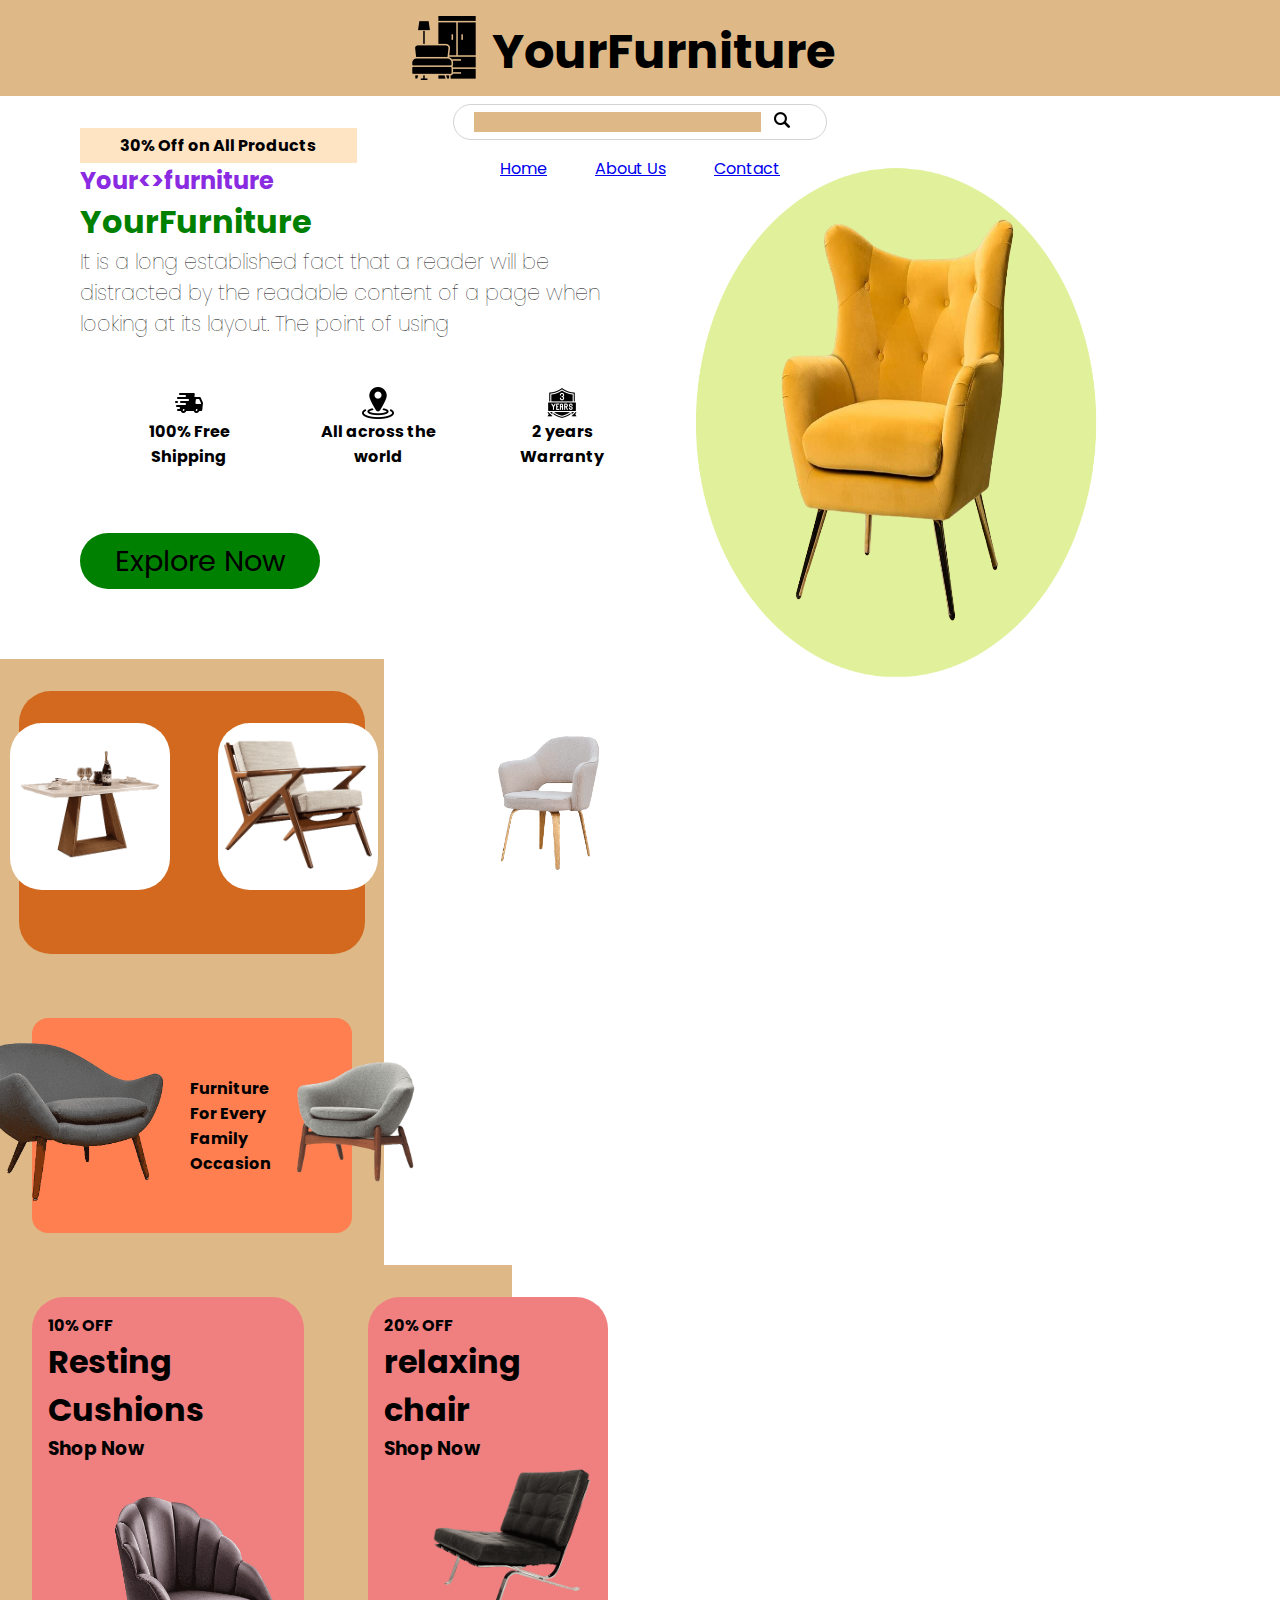
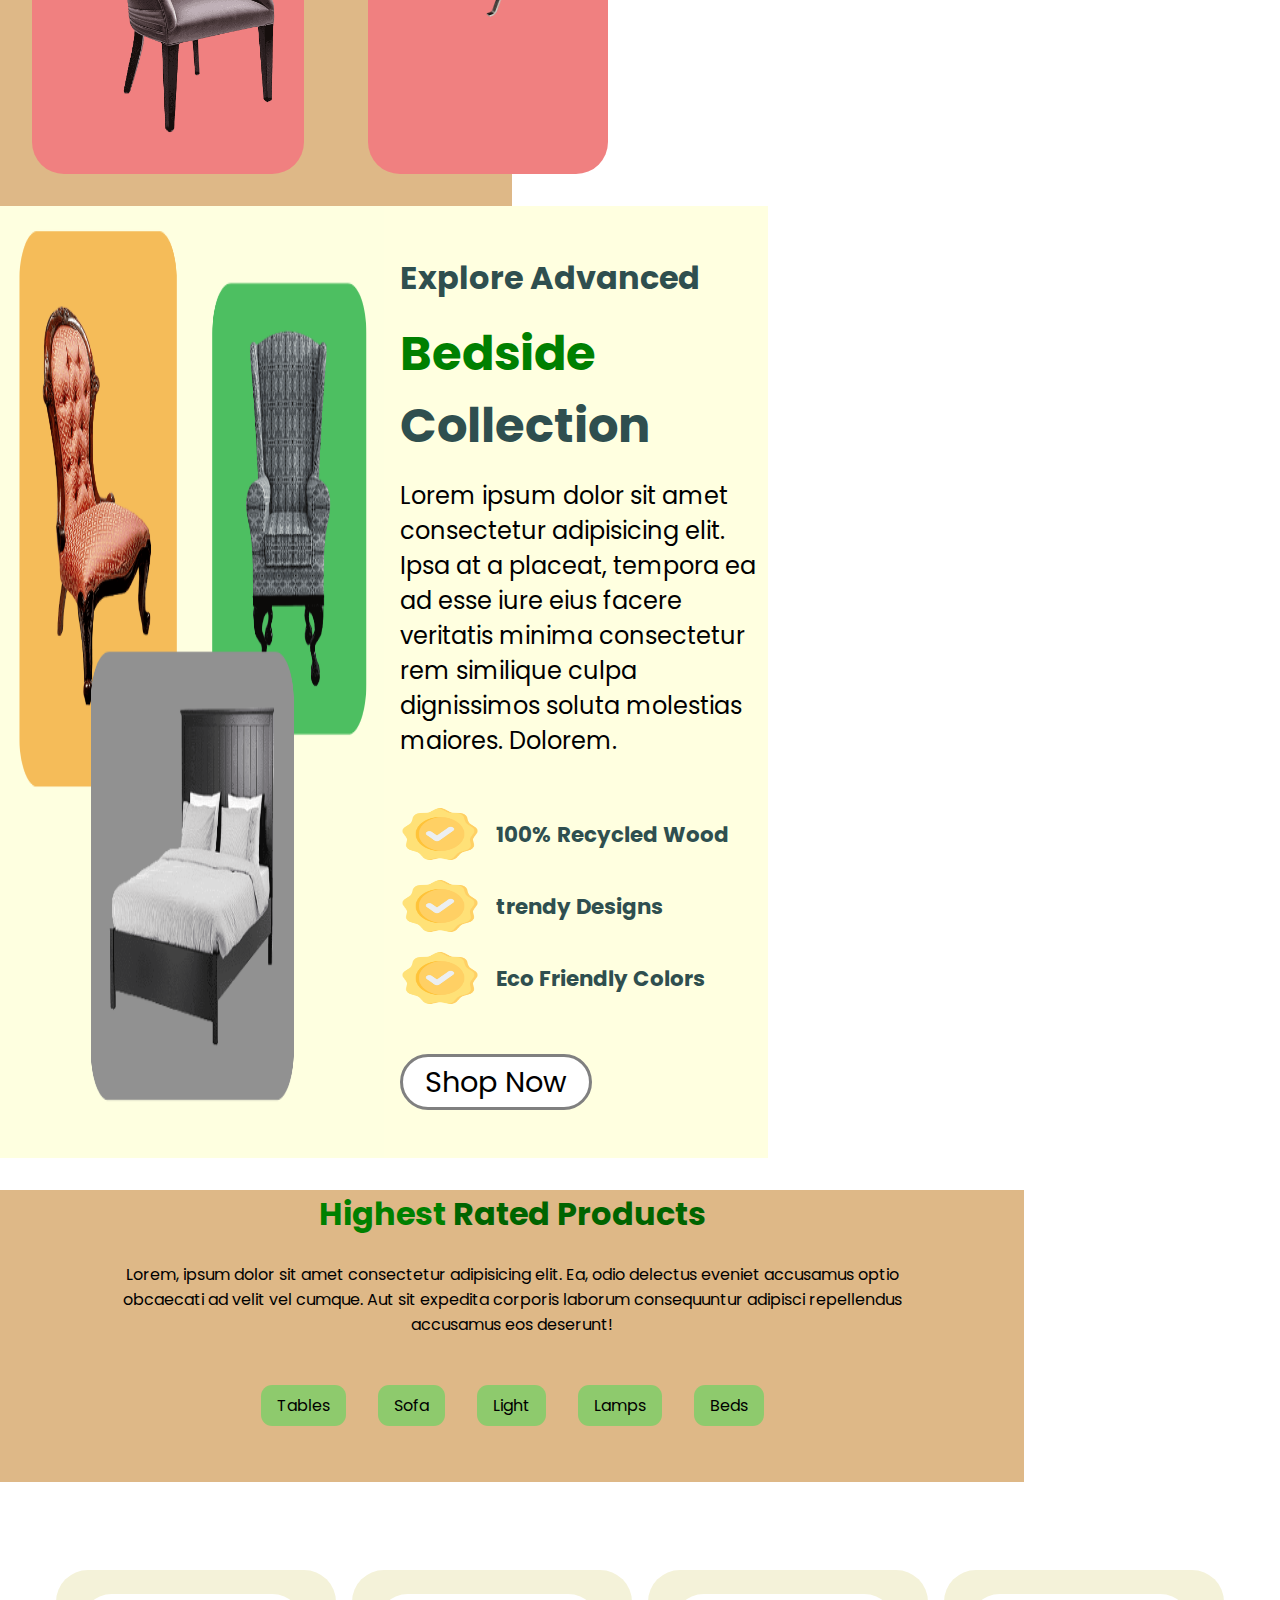
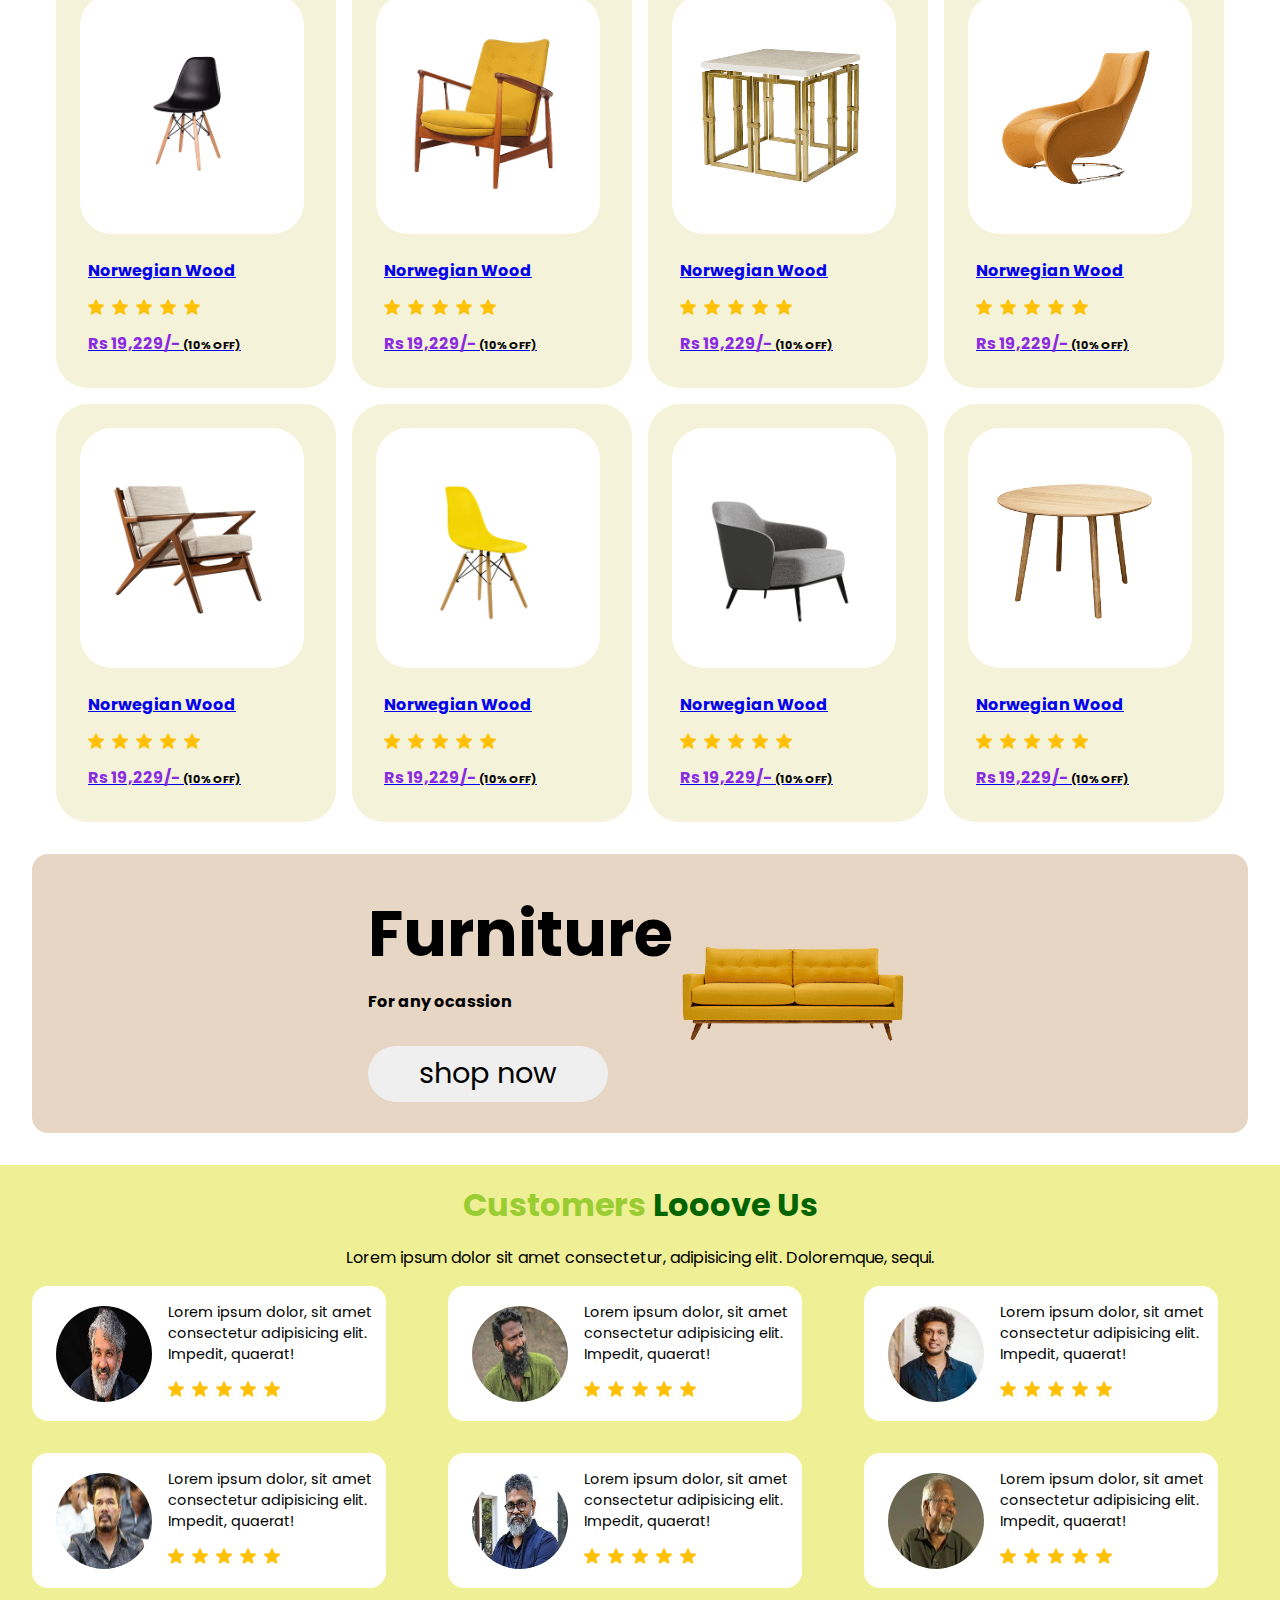
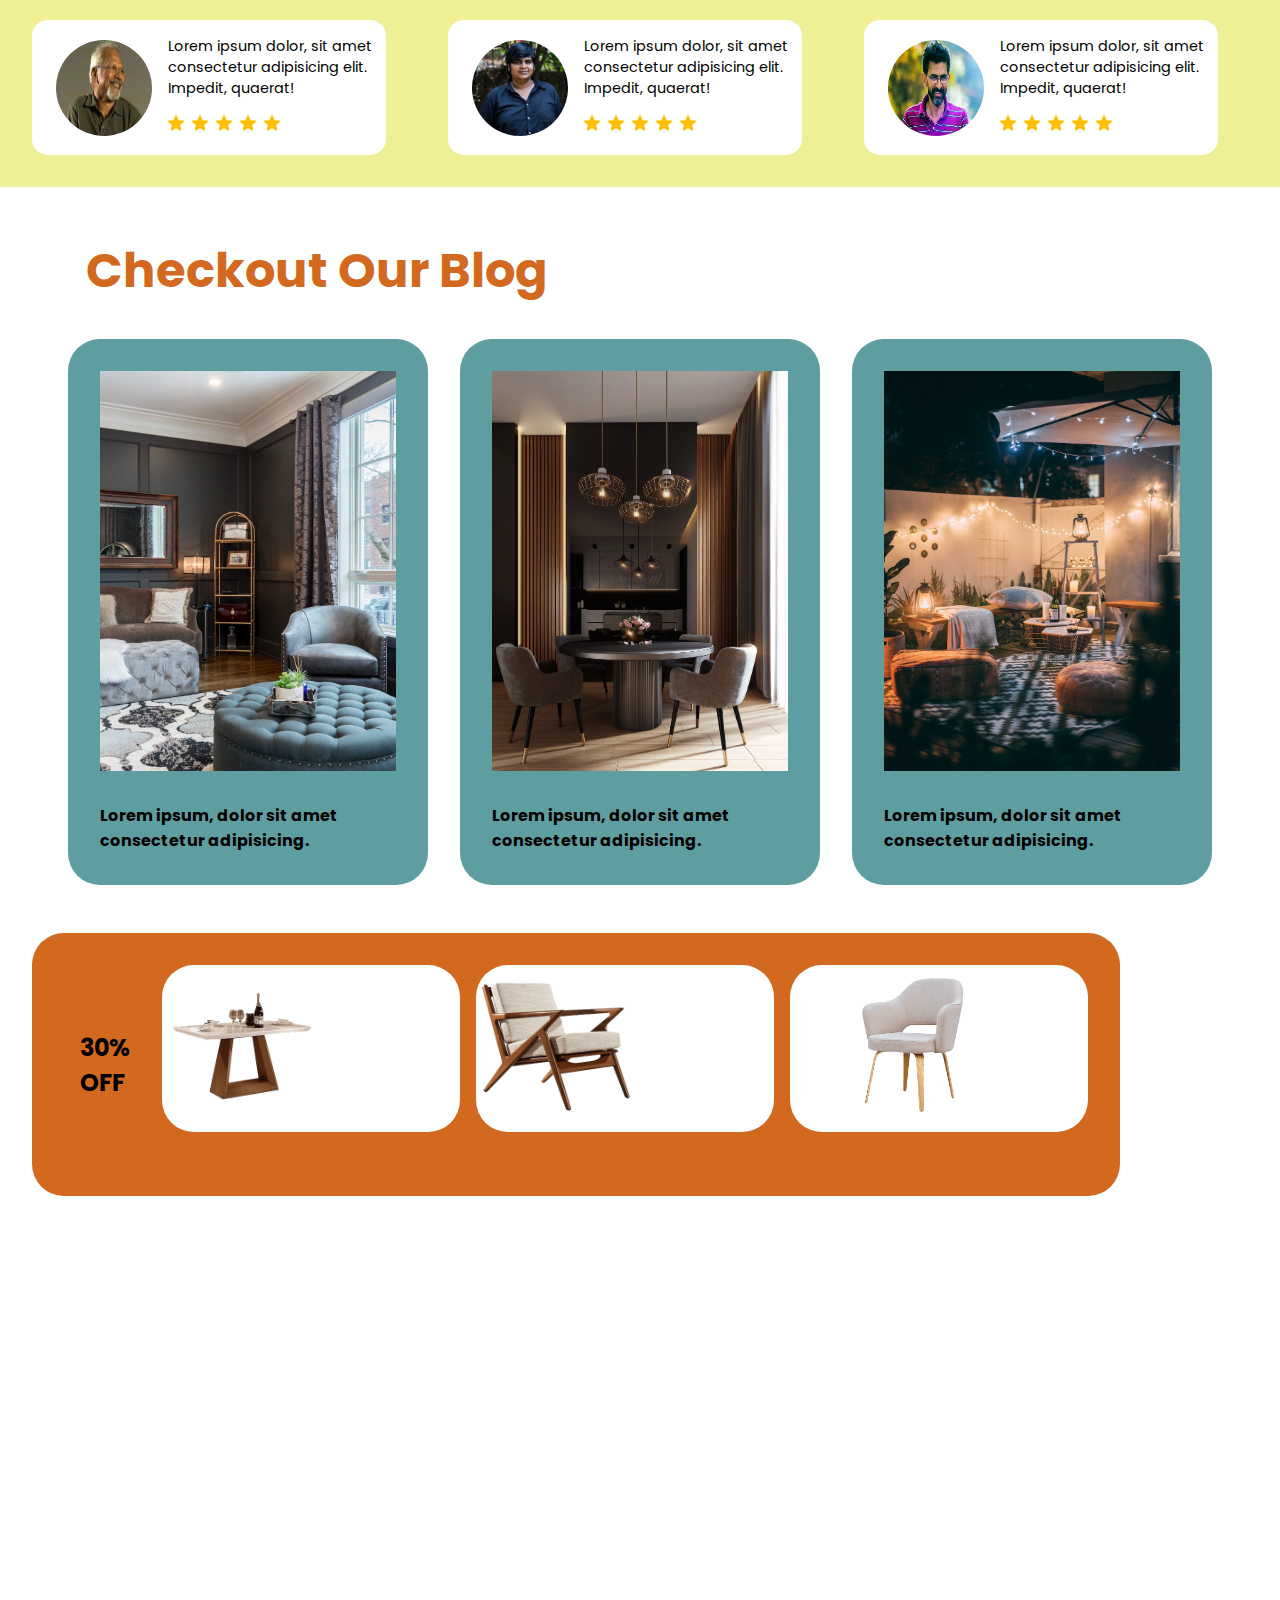
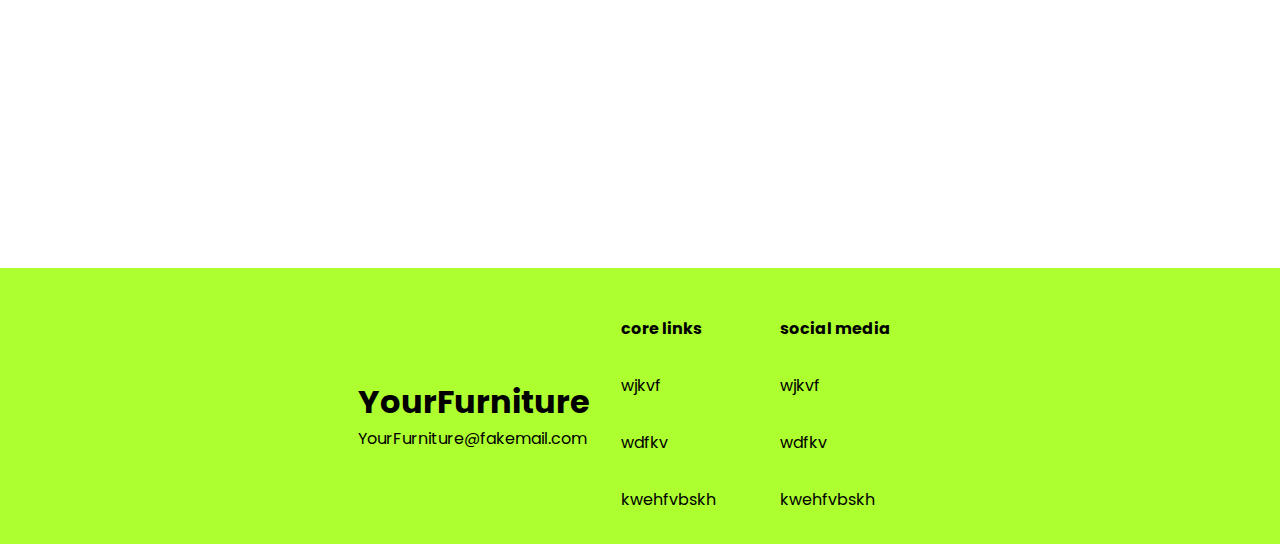
<file: index.html>
<!DOCTYPE html>
<html lang="en">
<head>
    <meta charset="UTF-8">
    <meta name="viewport" content="width=device-width, initial-scale=1.0">
    <title>furniture</title>
    <link rel="stylesheet" href="style.css">
    <script src="./script.js"></script>
</head>
<body>
    <header>
        <nav>
            <div class="logo"><img src="./pic/furniture.png" alt=""></div>
            <h1 class="name">YourFurniture</h1>
        </nav>
        
        <section class="search">
            <input type="text" >
            <img src="./pic/magnifying-glass.png" alt="">  
        </section>
        <ul>
            
            <li><a href="./page2.html">Home</a></li>
            <li><a href="./page2.html">About Us</a></li>
            <li><a href="./page2.html">Contact</a></li>
        </ul>
    </header>
    <section class="one">
        <div class="left">
            <span>
                <h6>30% Off on All Products</h6>
            </span>
            <h5>Your<>furniture</h5>
            <h4>YourFurniture</h4>
            <p>It is a long established fact that a reader will be distracted by the readable content of a page when looking at its layout. The point of using</p>
            <ul>
                <li>
                    <img src="./pic/fast-delivery.png" alt="">
                    <p>100% Free Shipping</p>
                </li>
                <li>
                    <img src="./pic/location.png" alt="">
                    <p>All across the world</p>
                </li>
                <li>
                    <img src="./pic/shield.png" alt="">
                    <p>2 years Warranty</p>
                </li>
            </ul>
            <a href="./page2.html">
                <button >Explore Now</button>
            </a>

        </div>
        <div class="right">
            <img src="./pic/back1.png" alt="" class="background">
            <img src="./pic/sofa.png" alt="" class="foreground">
        </div>
    </section>
    <section class="two">
        <div class="top">
            <h3>21st Century Furniture Trends</h3>
            <div class="pic">
                <img src="./pic/1111l-PhotoRoom.png-PhotoRoom.png" alt="">
            </div>
            <div class="pic">
                <img src="./pic/2222-PhotoRoom.png-PhotoRoom.png" alt="">
            </div>
            <div class="pic">
                <img src="./pic/3333-PhotoRoom.png-PhotoRoom.png" alt="">
            </div>
        </div>
        <div class="bottom">
            <div class="sample">
                <img src="./pic/sample1.png" alt="">
            </div>
            <div class="sam">
                <h2>Furniture For Every Family Occasion</h2>
            </div>
            <div class="sample">
                <img src="./pic/sample2.png" alt="">
            </div>

        </div>

    </section>
    <section class="three">
        <div class="left">
            <div class="l">
                <h6>10% OFF</h6>
                <h5>Resting</h5>
                <h4>Cushions</h4>
                <h3>Shop Now</h3>
            </div>
            <div class="r">
                <img src="./pic/right.png" alt="">
            </div>
        </div>
        <div class="left">
            <div class="l">
                <h6>20% OFF</h6>
                <h5>relaxing</h5>
                <h4>chair</h4>
                <h3>Shop Now</h3>
            </div>
            <div class="ra">
                <img src="./pic/left.png" alt="">
            </div>
        </div>
    </section>
    <section class="four">
        <div class="left">
            <img src="./pic/aaaaaaaa.png" alt="">

        </div>
        <div class="right">
            <h3>Explore Advanced</h3>
            <h2><span>Bedside</span> Collection</h2>
            <p>Lorem ipsum dolor sit amet consectetur adipisicing elit. Ipsa at a placeat, tempora ea ad esse iure eius facere veritatis minima consectetur rem similique culpa dignissimos soluta molestias maiores. Dolorem.</p>
            <ul>
                <li>
                    <img src="./pic/high-quality.png" alt="">
                    <h6>100% Recycled Wood</h6>
                </li>
                <li>
                    <img src="./pic/high-quality.png" alt="">
                    <h6>trendy Designs</h6>
                </li>
                <li>
                    <img src="./pic/high-quality.png" alt="">
                    <h6>Eco Friendly Colors</h6>
                </li>
            </ul>
            <a href="./page2.html">
                <button>
                    Shop Now 
                </button>
            </a>
            
        </div>

    </section>
    <section class="five">
        <h1><span>Highest</span> Rated Products</h1>
        <p>Lorem, ipsum dolor sit amet consectetur adipisicing elit. Ea, odio delectus eveniet accusamus optio obcaecati ad velit vel cumque. Aut sit expedita corporis laborum consequuntur adipisci repellendus accusamus eos deserunt!</p>
        <ul>
            <li>Tables</li>
            <li>Sofa</li>
            <li>Light</li>
            <li>Lamps</li>
            <li>Beds</li>
        </ul>
    </section>
    <section class="six">
        <ul>
            <li>
                <a href="./page2.html">
                    <div class="top">
                        <img src="./pic/11.png" alt="" class="view">
                    </div>
                    <div class="bottom">
                        <h6>Norwegian Wood</h6>
                        <div class="star">
                            <img src="./pic/star.png" alt="">
                            <img src="./pic/star.png" alt="">
                            <img src="./pic/star.png" alt="">
                            <img src="./pic/star.png" alt="">
                            <img src="./pic/star.png" alt="">
                        </div>
                        <h5>Rs 19,229/- <span>(10% OFF)</span></h5>
                    </div>
                </a>
             
            </li>
            <li>
                <a href="./page2.html">
                    <div class="top">
                        <img src="./pic/12.png" alt="" class="view">
                    </div>
                    <div class="bottom">
                        <h6>Norwegian Wood</h6>
                        <div class="star">
                            <img src="./pic/star.png" alt="">
                            <img src="./pic/star.png" alt="">
                            <img src="./pic/star.png" alt="">
                            <img src="./pic/star.png" alt="">
                            <img src="./pic/star.png" alt="">
                        </div>
                        <h5>Rs 19,229/- <span>(10% OFF)</span></h5>
                    </div>
                </a>
            </li>
            <li>
                <a href="./page2.html">
                    <div class="top">
                        <img src="./pic/13.png" alt="" class="view">
                    </div>
                    <div class="bottom">
                        <h6>Norwegian Wood</h6>
                        <div class="star">
                            <img src="./pic/star.png" alt="">
                            <img src="./pic/star.png" alt="">
                            <img src="./pic/star.png" alt="">
                            <img src="./pic/star.png" alt="">
                            <img src="./pic/star.png" alt="">
                        </div>
                        <h5>Rs 19,229/- <span>(10% OFF)</span></h5>
                    </div>
                </a>
                
            </li>
            <li>
                <a href="./page2.html">
                    <div class="top">
                        <img src="./pic/14.png" alt="" class="view">
                    </div>
                    <div class="bottom">
                        <h6>Norwegian Wood</h6>
                        <div class="star">
                            <img src="./pic/star.png" alt="">
                            <img src="./pic/star.png" alt="">
                            <img src="./pic/star.png" alt="">
                            <img src="./pic/star.png" alt="">
                            <img src="./pic/star.png" alt="">
                        </div>
                        <h5>Rs 19,229/- <span>(10% OFF)</span></h5>
                    </div>
                </a>
                
            </li>
            <li>
                <a href="./page2.html">
                    <div class="top">
                        <img src="./pic/15.png" alt="" class="view">
                    </div>
                    <div class="bottom">
                        <h6>Norwegian Wood</h6>
                        <div class="star">
                            <img src="./pic/star.png" alt="">
                            <img src="./pic/star.png" alt="">
                            <img src="./pic/star.png" alt="">
                            <img src="./pic/star.png" alt="">
                            <img src="./pic/star.png" alt="">
                        </div>
                        <h5>Rs 19,229/- <span>(10% OFF)</span></h5>
                    </div>
                </a>
                
            </li>
            <li>
                <a href="./page2.html">
                    <div class="top">
                        <img src="./pic/16.png" alt="" class="view">
                    </div>
                    <div class="bottom">
                        <h6>Norwegian Wood</h6>
                        <div class="star">
                            <img src="./pic/star.png" alt="">
                            <img src="./pic/star.png" alt="">
                            <img src="./pic/star.png" alt="">
                            <img src="./pic/star.png" alt="">
                            <img src="./pic/star.png" alt="">
                        </div>
                        <h5>Rs 19,229/- <span>(10% OFF)</span></h5>
                    </div>
                </a>
               
            </li>
            <li>
                <a href="./page2.html">
                    <div class="top">
                        <img src="./pic/17.png" alt="" class="view">
                    </div>
                    <div class="bottom">
                        <h6>Norwegian Wood</h6>
                        <div class="star">
                            <img src="./pic/star.png" alt="">
                            <img src="./pic/star.png" alt="">
                            <img src="./pic/star.png" alt="">
                            <img src="./pic/star.png" alt="">
                            <img src="./pic/star.png" alt="">
                        </div>
                        <h5>Rs 19,229/- <span>(10% OFF)</span></h5>
                    </div>
                </a>
              
            </li>
            <li>
                <a href="./page2.html">
                    <div class="top">
                        <img src="./pic/18.png" alt="" class="view">
                    </div>
                    <div class="bottom">
                        <h6>Norwegian Wood</h6>
                        <div class="star">
                            <img src="./pic/star.png" alt="">
                            <img src="./pic/star.png" alt="">
                            <img src="./pic/star.png" alt="">
                            <img src="./pic/star.png" alt="">
                            <img src="./pic/star.png" alt="">
                        </div>
                        <h5>Rs 19,229/- <span>(10% OFF)</span></h5>
                    </div>
                </a>
                
            </li>
        </ul>
    </section>
    <section class="seven">
        <div class="left">
            <h1>Furniture</h1>
            <h2>For any ocassion</h2>
            <a href="./page2.html">
                <button>shop now</button>

            </a>
          
        </div>
        <div class="right">
            <img src="./pic/19.png" alt="">

        </div>
    </section>
    <section class="eight">
        <div class="top">
            <h1>Customers <span>Looove Us</span></h1>
            <p>Lorem ipsum dolor sit amet consectetur, adipisicing elit. Doloremque, sequi.</p>
        </div>
        <div class="buttom">
            <div class="review">
                <img src="./pic/21.jpeg" alt="" class="pp">
                <ul>
                    <li>
                        <p>Lorem ipsum dolor, sit amet consectetur adipisicing elit. Impedit, quaerat!</p>
                        <div class="star">
                            <img src="./pic/star.png" alt="">
                            <img src="./pic/star.png" alt="">
                            <img src="./pic/star.png" alt="">
                            <img src="./pic/star.png" alt="">
                            <img src="./pic/star.png" alt="">
                        </div>
                    </li>
                </ul>
            </div>
            <div class="review">
                <img src="./pic/30.jpg" alt="" class="pp">
                <ul>
                    <li>
                        <p>Lorem ipsum dolor, sit amet consectetur adipisicing elit. Impedit, quaerat!</p>
                        <div class="star">
                            <img src="./pic/star.png" alt="">
                            <img src="./pic/star.png" alt="">
                            <img src="./pic/star.png" alt="">
                            <img src="./pic/star.png" alt="">
                            <img src="./pic/star.png" alt="">
                        </div>
                    </li>
                </ul>
            </div><div class="review">
                <img src="./pic/23.jpeg" alt="" class="pp">
                <ul>
                    <li>
                        <p>Lorem ipsum dolor, sit amet consectetur adipisicing elit. Impedit, quaerat!</p>
                        <div class="star">
                            <img src="./pic/star.png" alt="">
                            <img src="./pic/star.png" alt="">
                            <img src="./pic/star.png" alt="">
                            <img src="./pic/star.png" alt="">
                            <img src="./pic/star.png" alt="">
                        </div>
                    </li>
                </ul>
            </div>
            <div class="review">
                <img src="./pic/24.jpeg" alt="" class="pp">
                <ul>
                    <li>
                        <p>Lorem ipsum dolor, sit amet consectetur adipisicing elit. Impedit, quaerat!</p>
                        <div class="star">
                            <img src="./pic/star.png" alt="">
                            <img src="./pic/star.png" alt="">
                            <img src="./pic/star.png" alt="">
                            <img src="./pic/star.png" alt="">
                            <img src="./pic/star.png" alt="">
                        </div>
                    </li>
                </ul>
            </div>
            <div class="review">
                <img src="./pic/25.jpeg" alt="" class="pp">
                <ul>
                    <li>
                        <p>Lorem ipsum dolor, sit amet consectetur adipisicing elit. Impedit, quaerat!</p>
                        <div class="star">
                            <img src="./pic/star.png" alt="">
                            <img src="./pic/star.png" alt="">
                            <img src="./pic/star.png" alt="">
                            <img src="./pic/star.png" alt="">
                            <img src="./pic/star.png" alt="">
                        </div>
                    </li>
                </ul>
            </div>
            <div class="review">
                <img src="./pic/26.jpeg" alt="" class="pp">
                <ul>
                    <li>
                        <p>Lorem ipsum dolor, sit amet consectetur adipisicing elit. Impedit, quaerat!</p>
                        <div class="star">
                            <img src="./pic/star.png" alt="">
                            <img src="./pic/star.png" alt="">
                            <img src="./pic/star.png" alt="">
                            <img src="./pic/star.png" alt="">
                            <img src="./pic/star.png" alt="">
                        </div>
                    </li>
                </ul>
            </div>
            <div class="review">
                <img src="./pic/26.jpeg" alt="" class="pp">
                <ul>
                    <li>
                        <p>Lorem ipsum dolor, sit amet consectetur adipisicing elit. Impedit, quaerat!</p>
                        <div class="star">
                            <img src="./pic/star.png" alt="">
                            <img src="./pic/star.png" alt="">
                            <img src="./pic/star.png" alt="">
                            <img src="./pic/star.png" alt="">
                            <img src="./pic/star.png" alt="">
                        </div>
                    </li>
                </ul>
            </div>
            <div class="review">
                <img src="./pic/27.jpg" alt="" class="pp">
                <ul>
                    <li>
                        <p>Lorem ipsum dolor, sit amet consectetur adipisicing elit. Impedit, quaerat!</p>
                        <div class="star">
                            <img src="./pic/star.png" alt="">
                            <img src="./pic/star.png" alt="">
                            <img src="./pic/star.png" alt="">
                            <img src="./pic/star.png" alt="">
                            <img src="./pic/star.png" alt="">
                        </div>
                    </li>
                </ul>
            </div>
            <div class="review">
                <img src="./pic/29.jpeg" alt="" class="pp">
                <ul>
                    <li>
                        <p>Lorem ipsum dolor, sit amet consectetur adipisicing elit. Impedit, quaerat!</p>
                        <div class="star">
                            <img src="./pic/star.png" alt="">
                            <img src="./pic/star.png" alt="">
                            <img src="./pic/star.png" alt="">
                            <img src="./pic/star.png" alt="">
                            <img src="./pic/star.png" alt="">
                        </div>
                    </li>
                </ul>
            </div>

        </div>
    </section>
    <section class="nine">
        <div class="top">
            <h1>Checkout Our Blog</h1>
        </div>
        <div class="bottom">
            <div class="show">
                <img src="./pic/zzz.jpeg" alt="">
                <h6>Lorem ipsum, dolor sit amet consectetur adipisicing.</h6>
            </div>
            <div class="show">
                <img src="./pic/yyyyy.jpg" alt="">
                <h6>Lorem ipsum, dolor sit amet consectetur adipisicing.</h6>
            </div>
            <div class="show">
                <img src="./pic/xxx.jpeg" alt="">
                <h6>Lorem ipsum, dolor sit amet consectetur adipisicing.</h6>
                
            </div>
        </div>
    </section>
    <section class="ten">
            <div class="top">
                <h3>30% OFF</h3>
                
                <div class="pic">
                    <img src="./pic/1111l-PhotoRoom.png-PhotoRoom.png" alt="">
                </div>
                <div class="pic">
                    <img src="./pic/2222-PhotoRoom.png-PhotoRoom.png" alt="">
                </div>
                <div class="pic">
                    <img src="./pic/3333-PhotoRoom.png-PhotoRoom.png" alt="">
                </div>
            </div>
    </section>
    <section class="eleven">
        <iframe src="https://www.google.com/maps/embed?pb=!1m18!1m12!1m3!1d1324.1862851116005!2d78.37503393316649!3d17.439005494299806!2m3!1f0!2f0!3f0!3m2!1i1024!2i768!4f13.1!3m3!1m2!1s0x3bcb93b8f31f6f65%3A0x2e6f12c4f11e237f!2sIKEA%20Hyderabad!5e0!3m2!1sen!2sin!4v1694859481756!5m2!1sen!2sin" width="600" height="450" style="border:0;" allowfullscreen="" loading="lazy" referrerpolicy="no-referrer-when-downgrade"></iframe>        
    </section>
    <footer>
        <div class="details">
            <div class="detail">
                <h1>YourFurniture</h1>
                <p>YourFurniture@fakemail.com</p>
            </div>
            <div class="boxes">
                <div class="detail">
                    <ul>
                        <li><h4>core links</h4></li>
                        <li>wjkvf</li>
                        <li>wdfkv</li>
                        <li>kwehfvbskh</li>
                    </ul>
                </div>  
                <div class="detail">
                    <ul>
                        <li><h4>social media</h4></li>
                        <li>wjkvf</li>
                        <li>wdfkv</li>
                        <li>kwehfvbskh</li>
                    </ul>
                </div>
            </div>  
         </div>
    </footer>
</body>
</html>
</file>
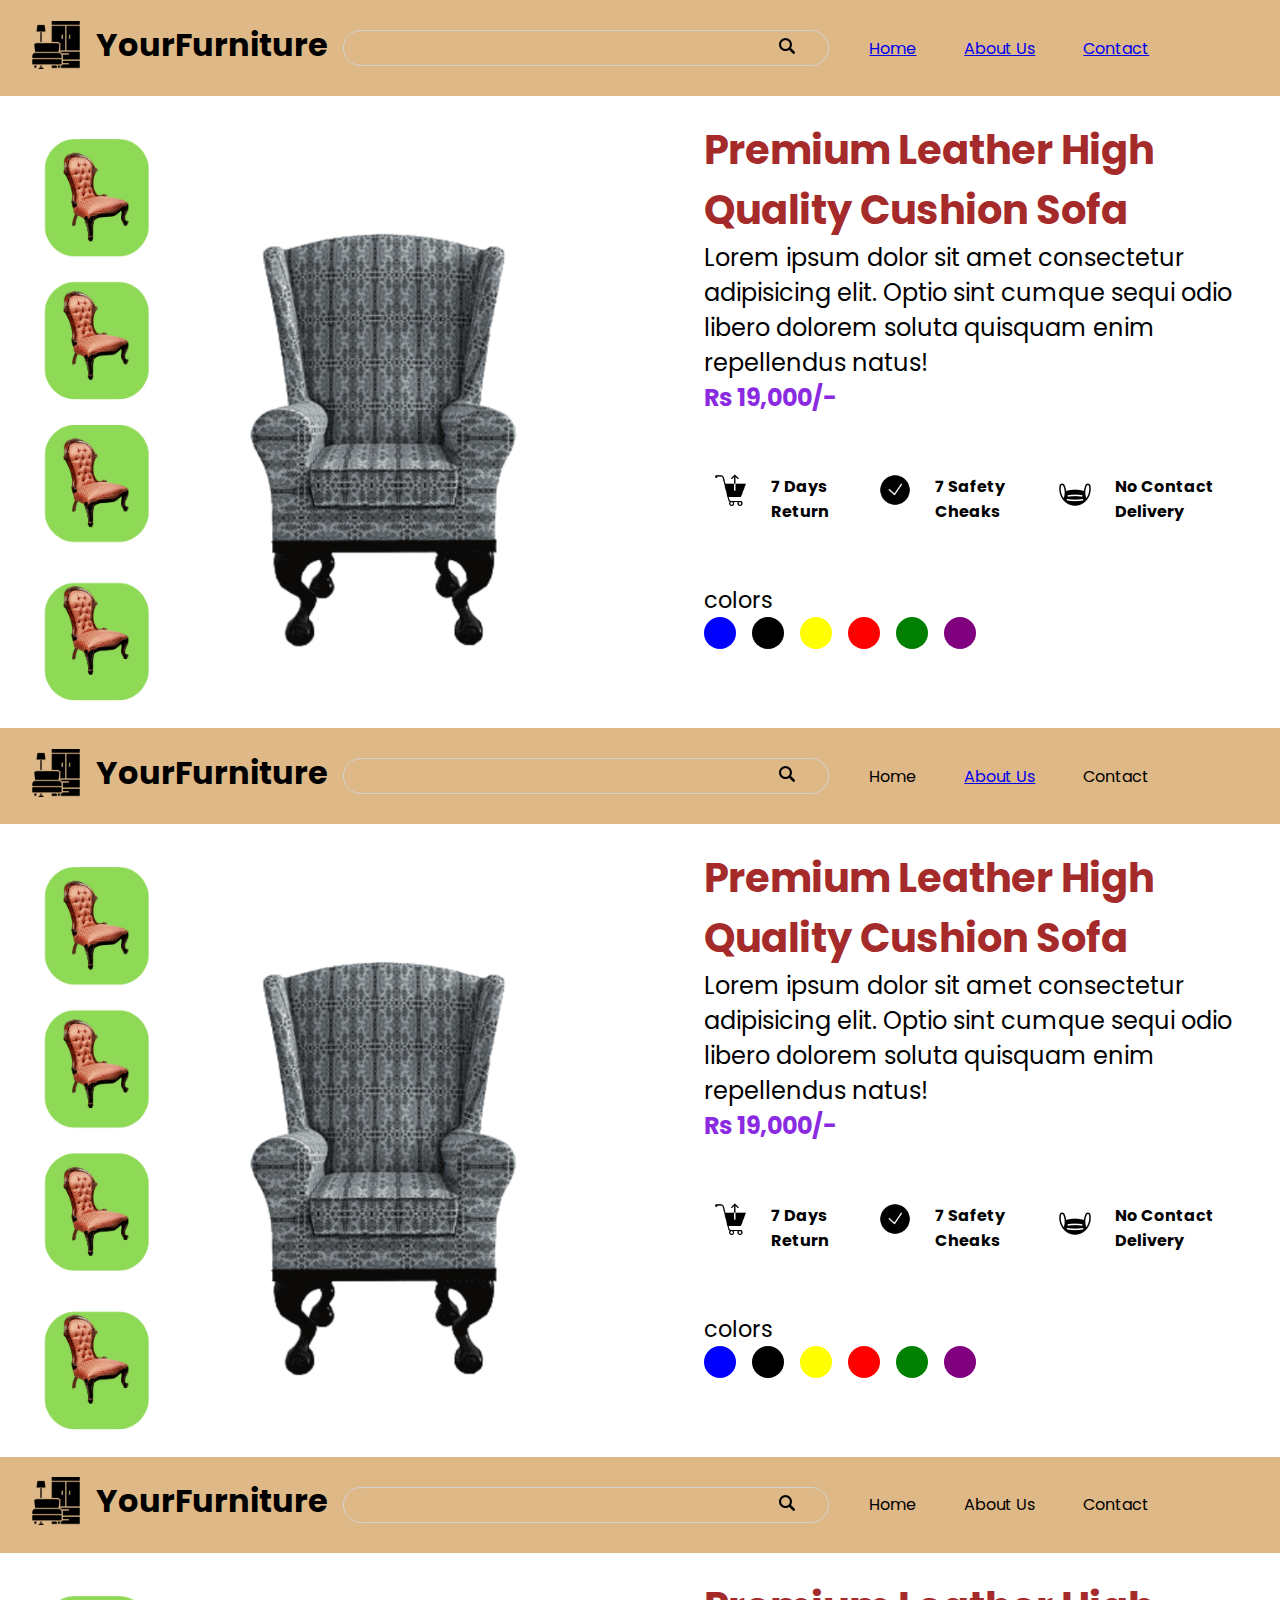
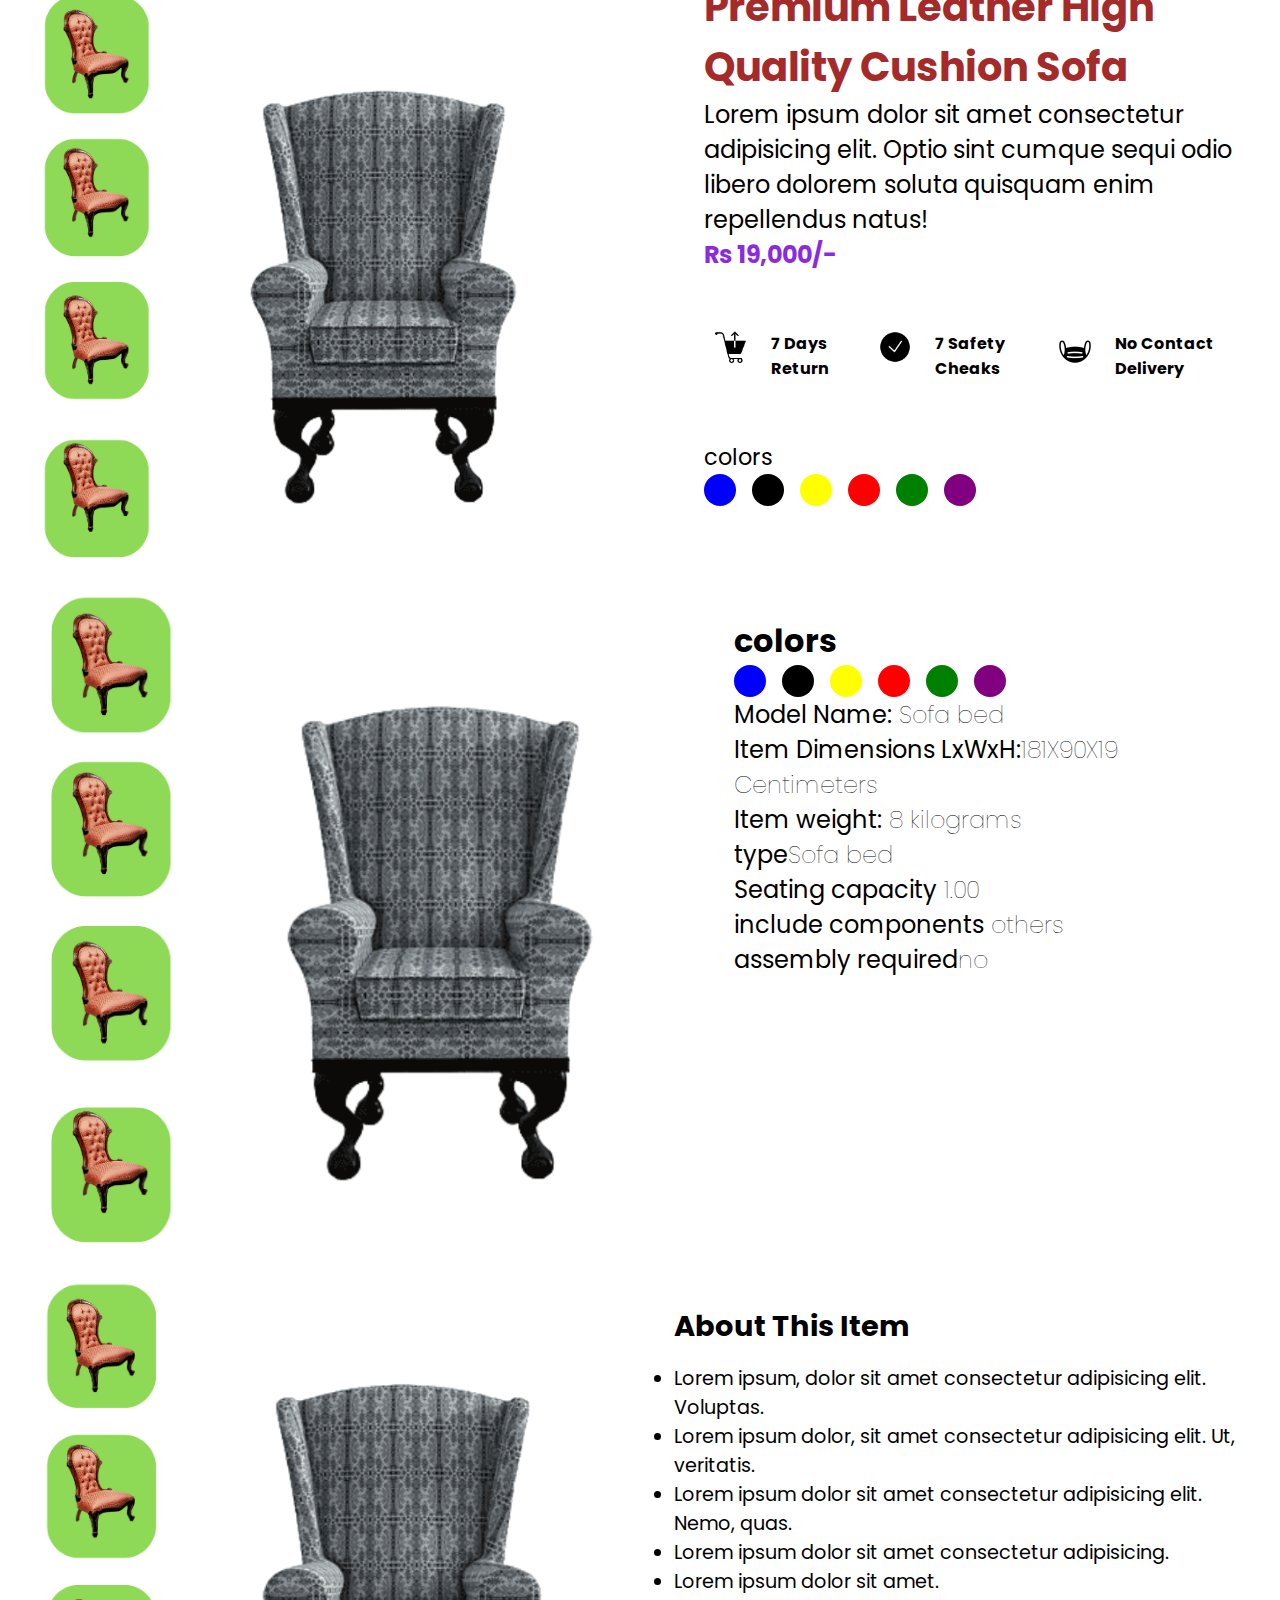
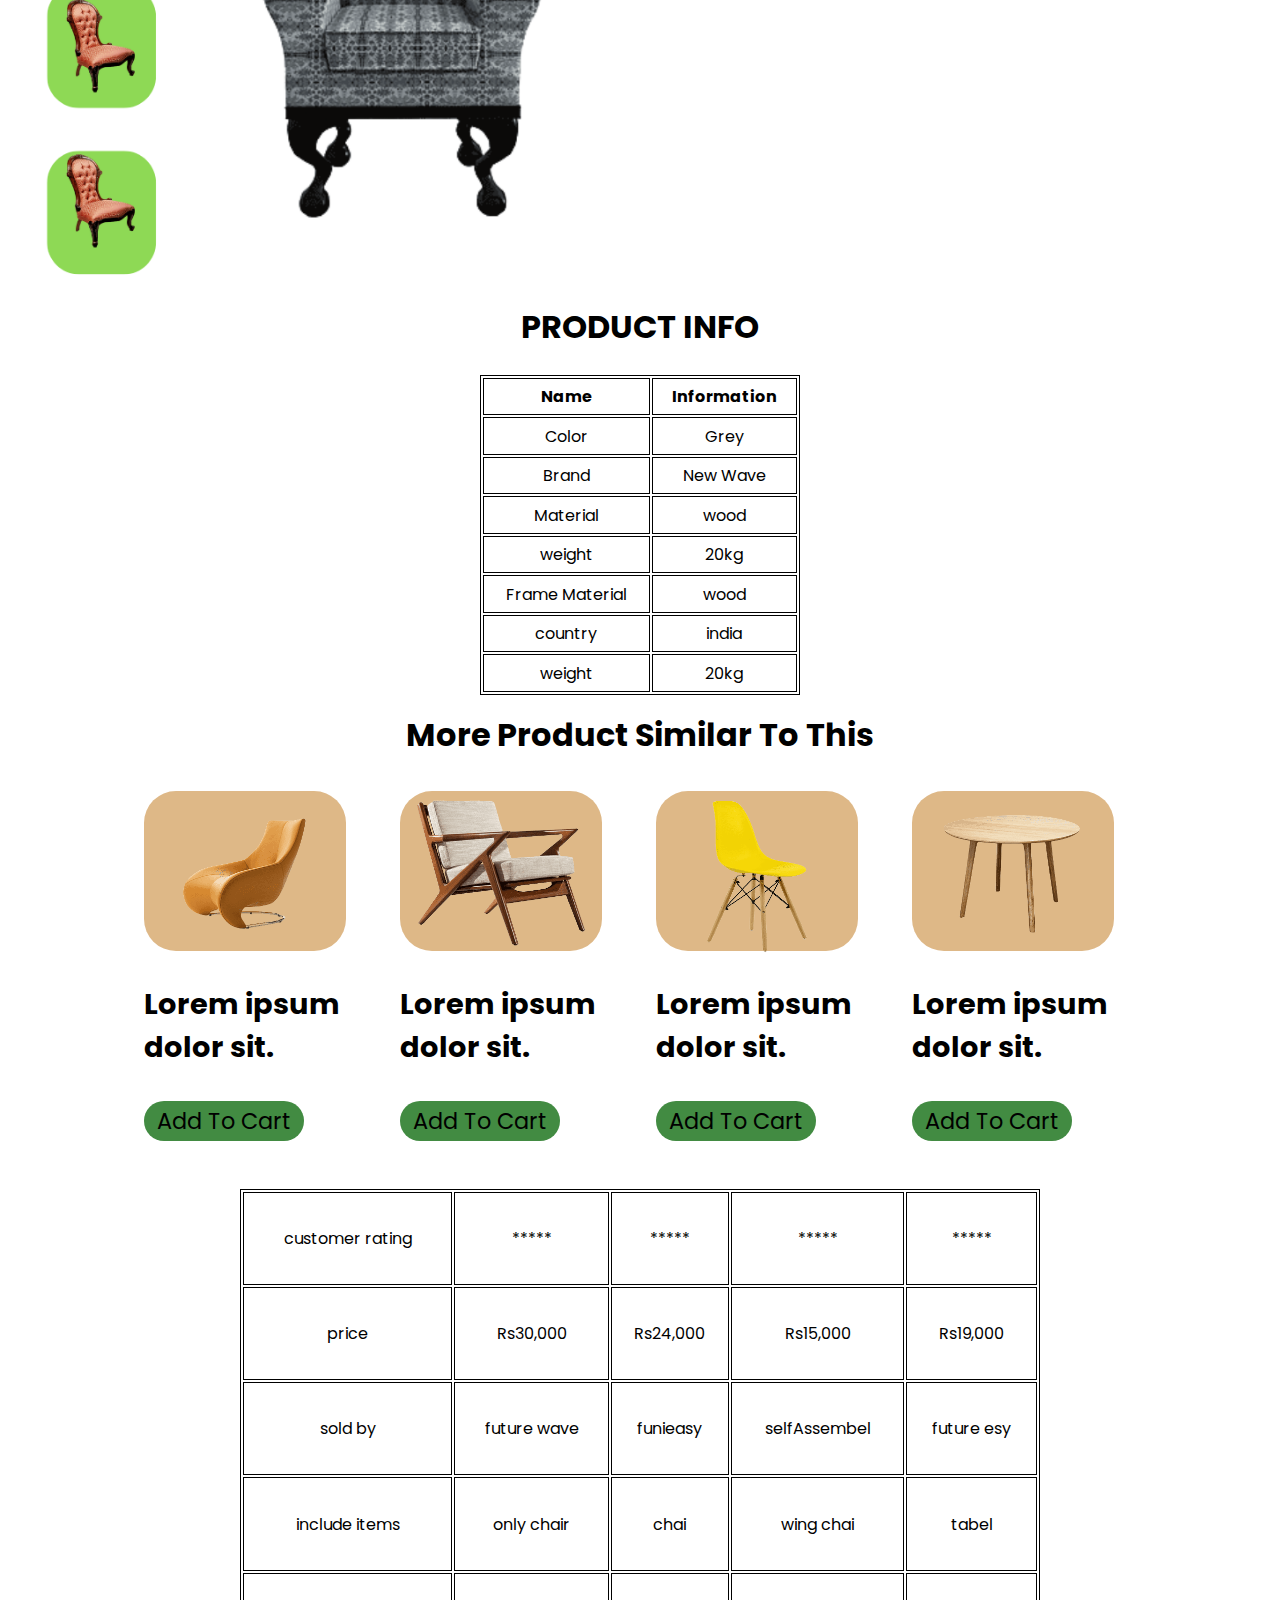
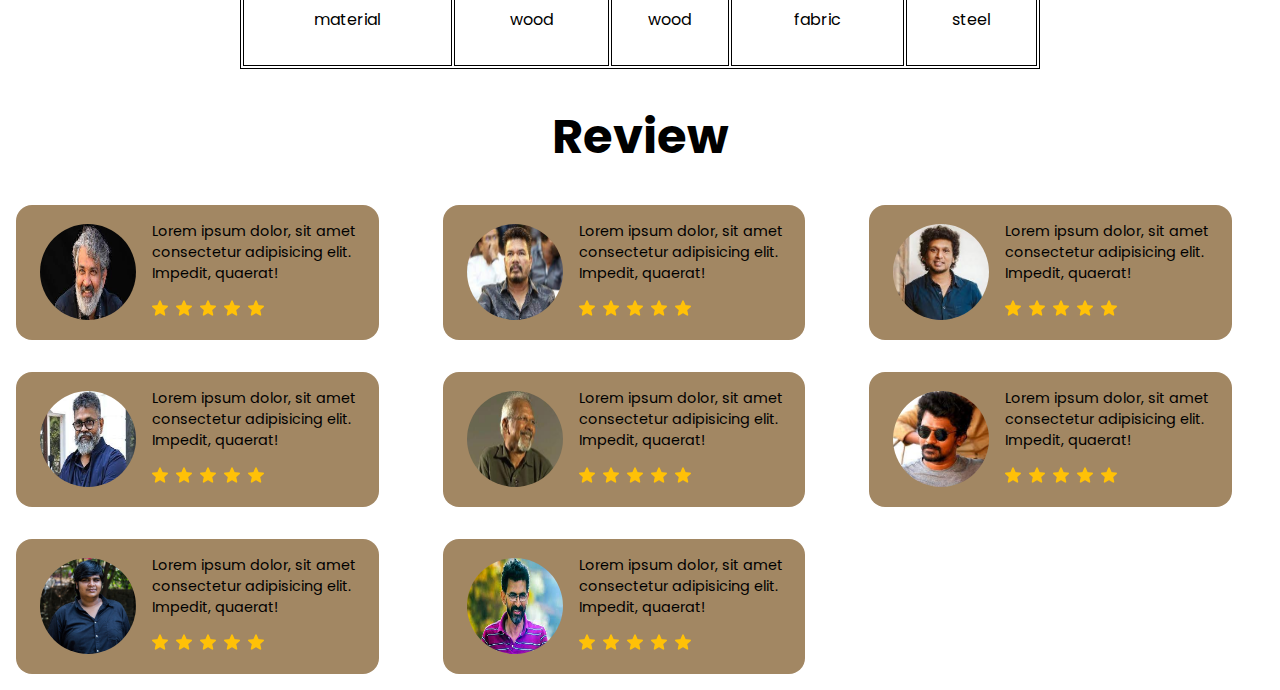
<file: page2.html>
<!DOCTYPE html>
<html lang="en">
<head>
    <meta charset="UTF-8">
    <meta name="viewport" content="width=device-width, initial-scale=1.0">
    <title>product</title>
    <link rel="stylesheet" href="style2.css">
</head>
<body>
    <header>
        <nav>
            <div class="logo"><img src="./pic/furniture.png" alt=""></div>
            <h1 class="name">YourFurniture</h1>
        </nav>
        
        <section class="search">
            <input type="text" >
            <img src="./pic/magnifying-glass.png" alt="">  
        </section>
        <ul>
            <li><a href="./index.html">Home</a></li>
            <li><a href="#t">About Us</a></li>
            <li><a href="./index.html">Contact</a></li>
        </ul>
    </header>
    <section class="one">
        <div class="left">
            <img src="./pic/pic2/Screenshot 2023-09-20 165154.png" alt="">
        </div>
        <div class="right">
            <h2>Premium Leather High Quality Cushion Sofa</h2>
            <p>Lorem ipsum dolor sit amet consectetur adipisicing elit. Optio sint cumque sequi odio libero dolorem soluta quisquam enim repellendus natus!</p>
            <h3>Rs 19,000/-</h3>
            <ul>
                <li>
                    <img src="./pic/pic2/icons8-return-goods-100.png" alt="">
                    <h4>7 Days Return</h4>
                </li>
                <li>
                    <img src="./pic/pic2/icons8-check-100.png" alt="">
                    <h4>7 Safety Cheaks</h4>
                </li>
                <li>
                    <img src="./pic/pic2/icons8-protection-mask-64.png" alt="">
                    <h4>No Contact Delivery</h4>
                </li>
            </ul>
            <span>colors</span>
            <div class="colors">
                <div class="color blue"></div>
                <div class="color black"></div>
                <div class="color yellow"></div>
                <div class="color red"></div>
                <div class="color green"></div>
                <div class="color purple"></div>
            </div>
        </div>
    </section>
    <header>
        <nav>
            <div class="logo"><img src="./pic/furniture.png" alt=""></div>
            <h1 class="name">YourFurniture</h1>
        </nav>
        
        <section class="search">
            <input type="text" >
            <img src="./pic/magnifying-glass.png" alt="">  
        </section>
        <ul>
            <li>Home</li>
            <li><a href="#t">About Us</a></li>
            <li>Contact</li>
        </ul>
    </header>
    <section class="one">
        <div class="left">
            <img src="./pic/pic2/Screenshot 2023-09-20 165154.png" alt="">
        </div>
        <div class="right">
            <h2>Premium Leather High Quality Cushion Sofa</h2>
            <p>Lorem ipsum dolor sit amet consectetur adipisicing elit. Optio sint cumque sequi odio libero dolorem soluta quisquam enim repellendus natus!</p>
            <h3>Rs 19,000/-</h3>
            <ul>
                <li>
                    <img src="./pic/pic2/icons8-return-goods-100.png" alt="">
                    <h4>7 Days Return</h4>
                </li>
                <li>
                    <img src="./pic/pic2/icons8-check-100.png" alt="">
                    <h4>7 Safety Cheaks</h4>
                </li>
                <li>
                    <img src="./pic/pic2/icons8-protection-mask-64.png" alt="">
                    <h4>No Contact Delivery</h4>
                </li>
            </ul>
            <span>colors</span>
            <div class="colors">
                <div class="color blue"></div>
                <div class="color black"></div>
                <div class="color yellow"></div>
                <div class="color red"></div>
                <div class="color green"></div>
                <div class="color purple"></div>
            </div>
        </div>
    </section>
    <header>
        <nav>
            <div class="logo"><img src="./pic/furniture.png" alt=""></div>
            <h1 class="name">YourFurniture</h1>
        </nav>
        
        <section class="search">
            <input type="text" >
            <img src="./pic/magnifying-glass.png" alt="">  
        </section>
        <ul>
            <li>Home</li>
            <li>About Us</li>
            <li>Contact</li>
        </ul>
    </header>
    <section class="one">
        <div class="left">
            <img src="./pic/pic2/Screenshot 2023-09-20 165154.png" alt="">
        </div>
        <div class="right">
            <h2>Premium Leather High Quality Cushion Sofa</h2>
            <p>Lorem ipsum dolor sit amet consectetur adipisicing elit. Optio sint cumque sequi odio libero dolorem soluta quisquam enim repellendus natus!</p>
            <h3>Rs 19,000/-</h3>
            <ul>
                <li>
                    <img src="./pic/pic2/icons8-return-goods-100.png" alt="">
                    <h4>7 Days Return</h4>
                </li>
                <li>
                    <img src="./pic/pic2/icons8-check-100.png" alt="">
                    <h4>7 Safety Cheaks</h4>
                </li>
                <li>
                    <img src="./pic/pic2/icons8-protection-mask-64.png" alt="">
                    <h4>No Contact Delivery</h4>
                </li>
            </ul>
            <span>colors</span>
            <div class="colors">
                <div class="color blue"></div>
                <div class="color black"></div>
                <div class="color yellow"></div>
                <div class="color red"></div>
                <div class="color green"></div>
                <div class="color purple"></div>
            </div>
        </div>
    </section>
    <section class="two">
        <div class="left">
            <img src="./pic/pic2/Screenshot 2023-09-20 165154.png" alt="">
        </div>
        <div class="right">
            <h2>colors</h2>
            <div class="colors">
                <div class="color blue"></div>
                <div class="color black"></div>
                <div class="color yellow"></div>
                <div class="color red"></div>
                <div class="color green"></div>
                <div class="color purple"></div>
            </div>
        <h3><span>Model Name:</span> Sofa bed</h3>
        <h3><span>Item Dimensions LxWxH:</span>181X90X19 Centimeters</h3>
        <h3><span>Item weight:</span> 8 kilograms</h3>
        <h3><span>type</span>Sofa bed</h3>
        <h3><span>Seating capacity</span> 1.00</h3>
        <h3><span>include components</span> others</h3>
        <h3><span>assembly required</span>no</h3>
        </div>
        

    </section>
    <section class="three" id="t">
       <div class="left">
        <img src="./pic/pic2/Screenshot 2023-09-20 165154.png" alt="">
       </div>
       <div class="right">
        <h2>About This Item</h2>
        <ul>
            <li>Lorem ipsum, dolor sit amet consectetur adipisicing elit. Voluptas.</li>
            <li>Lorem ipsum dolor, sit amet consectetur adipisicing elit. Ut, veritatis.</li>
            <li>Lorem ipsum dolor sit amet consectetur adipisicing elit. Nemo, quas.</li>
            <li>Lorem ipsum dolor sit amet consectetur adipisicing.</li>
            <li>Lorem ipsum dolor sit amet.</li>
        </ul>
       </div>
    </section>
    <section class="four">
        <h1>PRODUCT INFO</h1>
        <table class="tb">
            <tr>
                <th>Name</th>
                <th>Information</th>
            </tr>
            <tr>
                <td>Color</td>
                <td>Grey</td>
            </tr>
            <tr>
                <td>Brand</td>
                <td>New Wave</td>
            </tr>
            <tr>
                <td>Material</td>
                <td>wood</td>
            </tr>
            <tr>
                <td>weight</td>
                <td>20kg</td> 
            </tr>
            <tr>
                <td>Frame Material</td>
                <td>wood</td>
            </tr>
            <tr>
                <td>country</td>
                <td>india</td>
            </tr>
            <tr>
                <td>weight</td>
                <td>20kg</td>
            </tr>
            
        </table>
    </section>
    <section class="five">
        <h1>More Product Similar To This</h1>
        <div class="products">
            <div class="product">
                <div class="top">
                    <img src="./pic/14.png" alt="">
                </div>
                <div class="bottom">
                    <h2>Lorem ipsum dolor sit.</h2>
                    <button>Add To Cart</button>
                </div>
            </div>
            <div class="product">
                <div class="top">
                    <img src="./pic/15.png" alt="">
                </div>
                <div class="bottom">
                    <h2>Lorem ipsum dolor sit.</h2>
                    <button>Add To Cart</button>
                </div>
            </div>
            <div class="product">
                <div class="top">
                    <img src="./pic/16.png" alt="">
                </div>
                <div class="bottom">
                    <h2>Lorem ipsum dolor sit.</h2>
                    <button>Add To Cart</button>
                </div>
            </div>
            <div class="product">
                <div class="top">
                    <img src="./pic/18.png" alt="">
                </div>
                <div class="bottom">
                    <h2>Lorem ipsum dolor sit.</h2>
                    <button>Add To Cart</button>
                </div>
            </div>
        </div>
    </section>
    <section class="six">
        <table class="tb">
            <tr>
                <td>customer rating</td>
                <td>*****</td>
                <td>*****</td>
                <td>*****</td>
                <td>*****</td>
            </tr>
            <tr>
                <td>price</td>
                <td>Rs30,000</td>
                <td>Rs24,000</td>
                <td>Rs15,000</td>
                <td>Rs19,000</td>
            </tr>
            <tr>
                <td>sold by</td>
                <td>future wave</td>
                <td>funieasy</td>
                <td>selfAssembel</td>
                <td>future esy</td>
            </tr>
            <tr>
                <td>include items</td>
                <td>only chair</td>
                <td>chai</td>
                <td>wing chai</td>
                <td>tabel</td>
            </tr>
            <tr>
                <td>material</td>
                <td>wood</td>
                <td>wood</td>
                <td>fabric</td>
                <td>steel</td>
            </tr>
        </table>
    </section>
    <section class="seven">
        <div class="top">
            <h1>Review</h1>
        </div>
        <div class="buttom">
            <div class="review">
                <img src="./pic/21.jpeg" alt="" class="pp">
                <ul>
                    <li>
                        <p>Lorem ipsum dolor, sit amet consectetur adipisicing elit. Impedit, quaerat!</p>
                        <div class="star">
                            <img src="./pic/star.png" alt="">
                            <img src="./pic/star.png" alt="">
                            <img src="./pic/star.png" alt="">
                            <img src="./pic/star.png" alt="">
                            <img src="./pic/star.png" alt="">
                        </div>
                    </li>
                </ul>
            </div>
            <div class="review">
                <img src="./pic/24.jpeg" alt="" class="pp">
                <ul>
                    <li>
                        <p>Lorem ipsum dolor, sit amet consectetur adipisicing elit. Impedit, quaerat!</p>
                        <div class="star">
                            <img src="./pic/star.png" alt="">
                            <img src="./pic/star.png" alt="">
                            <img src="./pic/star.png" alt="">
                            <img src="./pic/star.png" alt="">
                            <img src="./pic/star.png" alt="">
                        </div>
                    </li>
                </ul>
            </div>
            <div class="review">
                <img src="./pic/23.jpeg" alt="" class="pp">
                <ul>
                    <li>
                        <p>Lorem ipsum dolor, sit amet consectetur adipisicing elit. Impedit, quaerat!</p>
                        <div class="star">
                            <img src="./pic/star.png" alt="">
                            <img src="./pic/star.png" alt="">
                            <img src="./pic/star.png" alt="">
                            <img src="./pic/star.png" alt="">
                            <img src="./pic/star.png" alt="">
                        </div>
                    </li>
                </ul>
            </div>
            <div class="review">
                <img src="./pic/25.jpeg" alt="" class="pp">
                <ul>
                    <li>
                        <p>Lorem ipsum dolor, sit amet consectetur adipisicing elit. Impedit, quaerat!</p>
                        <div class="star">
                            <img src="./pic/star.png" alt="">
                            <img src="./pic/star.png" alt="">
                            <img src="./pic/star.png" alt="">
                            <img src="./pic/star.png" alt="">
                            <img src="./pic/star.png" alt="">
                        </div>
                    </li>
                </ul>
            </div>
            <div class="review">
                <img src="./pic/26.jpeg" alt="" class="pp">
                <ul>
                    <li>
                        <p>Lorem ipsum dolor, sit amet consectetur adipisicing elit. Impedit, quaerat!</p>
                        <div class="star">
                            <img src="./pic/star.png" alt="">
                            <img src="./pic/star.png" alt="">
                            <img src="./pic/star.png" alt="">
                            <img src="./pic/star.png" alt="">
                            <img src="./pic/star.png" alt="">
                        </div>
                    </li>
                </ul>
            </div>
            <div class="review">
                <img src="./pic/27.jpeg" alt="" class="pp">
                <ul>
                    <li>
                        <p>Lorem ipsum dolor, sit amet consectetur adipisicing elit. Impedit, quaerat!</p>
                        <div class="star">
                            <img src="./pic/star.png" alt="">
                            <img src="./pic/star.png" alt="">
                            <img src="./pic/star.png" alt="">
                            <img src="./pic/star.png" alt="">
                            <img src="./pic/star.png" alt="">
                        </div>
                    </li>
                </ul>
            </div>
            <div class="review">
                <img src="./pic/27.jpg" alt="" class="pp">
                <ul>
                    <li>
                        <p>Lorem ipsum dolor, sit amet consectetur adipisicing elit. Impedit, quaerat!</p>
                        <div class="star">
                            <img src="./pic/star.png" alt="">
                            <img src="./pic/star.png" alt="">
                            <img src="./pic/star.png" alt="">
                            <img src="./pic/star.png" alt="">
                            <img src="./pic/star.png" alt="">
                        </div>
                    </li>
                </ul>
            </div>
            <div class="review">
                <img src="./pic/29.jpeg" alt="" class="pp">
                <ul>
                    <li>
                        <p>Lorem ipsum dolor, sit amet consectetur adipisicing elit. Impedit, quaerat!</p>
                        <div class="star">
                            <img src="./pic/star.png" alt="">
                            <img src="./pic/star.png" alt="">
                            <img src="./pic/star.png" alt="">
                            <img src="./pic/star.png" alt="">
                            <img src="./pic/star.png" alt="">
                        </div>
                    </li>
                </ul>
            </div>
        </div>
    </section>
</body>
</html>
</file>
<file: style.css>
@import url('https://fonts.googleapis.com/css2?family=Poppins:ital,wght@0,200;0,400;0,700;0,900;1,200&display=swap');
*{
    margin: 0;
    padding: 0;
    box-sizing: border-box ;
    font-family: poppins;
}

header{
    display: flex;
    width: 100%;
    padding: 2rem;
    background-color: burlywood;
    flex-direction: column;
    justify-content: center;
    align-items: center;
}
header h1{
    cursor: pointer;
}
header nav{
    display: flex;
    flex-direction: row;
}
header nav img{
    height: 3rem;
    margin-right: 1rem;
    cursor: pointer;
}
header .search img{
    height: 1rem;
}

.search{
    display: flex;
    width: 60%;
    justify-content: center;
    border: 1px solid lightgray;
    border-radius: 25px;
    padding: 7px;
    justify-content: space-evenly;
    margin: 1rem;
}
.search input{
    width: 80%;
    border: none;
    outline: none;
    background-color: burlywood;
    cursor: pointer;
}
header ul{
   display: flex;
    
    
}
header ul li{
    
    list-style: none;
    margin-left: 1.5rem;
    margin-right: 1.5rem;
    
}
.one .left{
    padding: 2rem;
}
.one .left h6{
    
    font-size: 1rem;
}
.one .left h5{
    font-size: 1.5rem;
    color:blueviolet;
}
.one .left h4{
    font-size: 2rem;
    color: green;
}
.one .left p{
    font-size: 1.3rem;
    font-weight: lighter;
}

.one .left ul{
    display: flex;
    flex-direction: column;
    justify-content: center;
    align-items: center;
}
.one .left ul img{
    height: 2.5rem;
}
.one .left ul li{
    display: flex;
    flex-direction: column;
    justify-content: center;
    align-items: center;
    list-style: none;
    padding: 1rem;

}
.one .left button{
    width: 15rem;
    height: 3.5rem;
    border: none;
    border-radius: 5rem;
    font-size: 1.8rem;
    margin-top: 4rem;
    background: rgb(66, 139, 66);
    cursor: pointer;
}

.one .right img{
    width: 100%;
}
.background{
    position: absolute;
    top: 1;
    z-index: -1;
}

.two .top{
    margin: 2rem;
    background-color: chocolate;
    border-radius: 2rem;
}
.two .top h3{
    font-size: 1.5rem;
    margin: 1rem;
}
.two .top{
    display: flex;
    flex-direction: column;
    justify-content: center;
    align-items: center;

}
.two .top div{
    width: 60%;
    height: auto;
    background-color: white;
    margin-bottom: 2rem;
    border-radius: 2rem;
}
.two .top div img{
    height: 10rem;
}

.two .bottom{
    display: flex;
    justify-content: center;
    align-items: center;
    background-color: coral;
    margin: 2rem;
    border-radius: 1rem;
}
.two .bottom img{
    height: 5rem;
    padding: 1rem;
}
.two .bottom h2{
    font-size: 1rem;
}
.three .left{
    background-color: lightcoral;
    width: 80%;
    margin: 2rem;
    border-radius: 2rem;
    padding: 1rem;
}
.three h6{
    font-size: 1rem;
}
.three h5{
    font-size: 2rem;
}
.three h4{
    font-size: 2rem;
}
.three h3{
    font-size: 1,5rem;
}
.three img{
    height: 10rem;
    margin-left: 3rem;
}
.four .left img{
    width: 100%;
}
.four .right{
    padding-left: 1rem;
    background-color:#ffffe0;
}
.four .right h3{
    font-size: 2rem;
    color: darkslategrey;
    margin-top: 3rem;
    margin-bottom: 1rem;
}

.four .right h2{
    font-size: 3rem;
    color:  darkslategrey;
    margin-bottom: 1rem;

}
.four .right span{
    color: green;
}
.four .right p{
    font-size: 1.5rem;
    margin-bottom: 3rem;
}

.four .right ul li{
    display: flex;
    list-style: none;
    align-items: center;
    font-size: 2rem;
    color: darkslategrey;
    margin-bottom: 1rem;
}

.four .right ul li img{
    height: 3.5rem;
    margin-right: 1rem;
}

.four button{
    width: 12rem;
    height: 3.5rem;
    border: none;
    border-radius: 5rem;
    font-size: 1.8rem;
    margin-top: 2rem;
    background: white;
    border: solid gray;
    margin-bottom: 3rem;
    cursor: pointer;
}

.five{
    display: flex;
    flex-direction: column;
    justify-content: center;
    align-items: center;
    margin-top: 2rem;
}
.five span{
    font-size: 2rem;
    color: green;
}
.five h1{
    font-size: 2rem;
    color: darkgreen;


}
.five p{
    font-size: 1rem;
    width: 80%;
    text-align: center;
    margin-top: 1.5rem;
    margin-bottom: 3rem;
}
.five ul{
    display: flex;
    flex-direction: column;
    margin-bottom: 3rem;
}

.five ul li{
   
    background-color: rgb(142, 202, 109);
    font-size: 1rem;
    padding: 0.5rem;
    padding-left: 1rem;
    padding-right: 1rem;
    border-radius: 0.7rem;
    list-style: none;
    margin-bottom: 0.5rem;

}
.six ul{
    display: grid;
    grid-template-columns: repeat(2,1fr); 
    padding-left: 1rem;
    padding-right: 1rem;
    padding-top: 2rem;
    
}

.six ul li{
    list-style: none;
    background-color: rgb(244, 242, 217);
    margin: 0.5rem;
    border-radius: 2rem;
}

.six ul li .top{
    height: 10rem;
    width: 10rem;
    background-color: white;
    margin: 0.5rem;
    border-radius: 2rem;
    display: flex;
    justify-content: center;
    align-items: center;
}

.six ul li .top .view{
    height: 10rem;

}

.six ul li .bottom{
    padding-left: 1rem;
}

.six ul li h6{
    font-size: 1rem;
}

.six ul li .bottom .star{
    display: flex;
    margin-bottom: 1rem;
    margin-top: 1rem;
} 
.six ul li  img{
    height: 1rem;
    margin-right: 0.5rem;
}

.six ul li h5{
    font-size: 1rem;
    color: blueviolet;
    margin-bottom: 2rem;
}
.six ul li span{
    font-size: 0.7rem;
    color: black;
}
.seven{
    display: flex;
    flex-direction: column;
    justify-content: center;
    align-items: center;
    background-color: rgb(230, 214, 195);
    padding-top: 1rem;
    padding-bottom: 1rem;
    margin-left:2rem;
    margin-right:2rem;
    border-radius: 1rem;
    margin-top: 1.5rem;
    margin-bottom: 2rem;
}


.seven .left h1{
    font-size: 4rem;

}
.seven .left h2{
    font-size: 1rem;
    margin-top: 0.5rem;
}



.seven .left button{
    width: 15rem;
    height: 3.5rem;
    border: none;
    border-radius: 5rem;
    font-size: 1.8rem;
    margin-top: 2rem;
    cursor: pointer;
    
}
.seven .right img{
    width: 15rem;
    
}

 
.eight{
    background-color: rgb(239, 239, 149);
    padding: 1rem;
}


.eight .top{
    display: flex;
    flex-direction: column;
    justify-content: center;
    align-items: center;
    
    
}
.eight .top h1{
    font-size: 2rem;
    color: yellowgreen;
    padding-bottom: 1rem;
}

.eight .top span{
    font-size: 2rem;
    color: darkgreen;
}
.eight .top p{
    font-size: 1rem;
}


.eigt.buttom{
    display: grid;
    grid-template-columns: repeat(1,1fr);
    margin-top: 1rem;
}
.eight .buttom .review{
    width: 85%;
    height: 15vh;
    background-color:white;
    display: flex;
    justify-content: center;
    align-items: center;
    padding: 0.5rem;
    border-radius: 1rem;
    margin: 1rem;
}

.eight .buttom ul li{
    list-style: none;
    font-size: 0.9rem;
    padding-top: 0.5rem;
}


.eight .buttom .star{
    display: flex;
    margin-bottom: 1rem;
    margin-top: 1rem;
} 
.eight .star img{
    height: 1rem;
    margin-right: 0.5rem;
}
.eight .pp{
    width: 6rem;
    height: 6rem;
    border-radius: 50%;
    margin: 1rem;
}
.nine{
    
    display: flex;
    flex-direction: column;
    margin-bottom: 2rem;
    
    
}

.nine h1{
    font-size: 3rem;
    color: chocolate;
    margin-left: 5.4rem;
    margin-top: 3rem;
    margin-bottom: 1rem;
}
.nine .bottom{
    display: flex;
    justify-content: center;
    align-items: center;
    flex-direction: column;
}
.nine .bottom .show{
    
    width: 40vh;
    height: auto;
    background-color: cadetblue;
    margin: 1rem;
    display: flex;
    flex-direction: column;
    justify-content: center;
    align-items: center;
    padding: 2rem;
    border-radius: 2rem;
}
.nine .bottom .show img{
    height: 25rem;
    width: 18rem;
    margin-bottom: 2rem;
    
}
.nine .bottom h6{
    font-size: 1rem;
}




.ten .top{
    margin: 2rem;
    background-color: chocolate;
    border-radius: 2rem;
}
.ten .top h3{
    font-size: 1.5rem;
    margin: 1rem;
}
.ten .top{
    display: flex;
    flex-direction: column;
    justify-content: center;
    align-items: center;

}
.ten .top div{
    width: 60%;
    height: auto;
    background-color: white;
    margin-bottom: 2rem;
    border-radius: 2rem;
}
.ten .top div img{
    height: 10rem;
}

.eleven{
    display: flex;
    justify-content: center;
    align-items: center;
    padding: 5rem;

}
.eleven iframe{
    width: 60rem;
    height: 30rem;
    
}

footer{
    width: 100%;
    height: auto; 
    padding-top: 1rem;
    background-color: greenyellow;
    
}
footer .details{
    display: flex;
    flex-direction: column;
    align-items: center;
    justify-content: center;
   
}
footer .details .boxes{
    display: flex;
    flex-direction: row;
    justify-content: space-evenly;
    
}
footer .details .boxes .detail{
    padding: 1rem;
}
footer .details .boxes .detail ul li {
    list-style: none;
    padding: 1rem;
    font-size: 1rem;
}





@media screen and (min-width: 700px){
    header .logo img{
        height: 5rem;
    }
    header nav h1{
        font-size: 4rem;
    }
    .one .left ul{
        flex-direction: row;
        margin: 1rem;
    }
    .two{
        display: flex;
        flex-direction: column;
        justify-content: center;
        align-content: center;
    }
    .two .top{
        align-self: center;
        width: 60%;
    }
    .two .bottom img{
        height: 13rem;
    }
    .three{
        display: flex;
    }

    .three .left .r img{
        height: 18rem;
    }
    .five ul{
        flex-direction: row;
    }
    .five ul li{
        margin-left: 1rem;
        margin-right: 1rem;
    }
    .six ul li{
        display: flex;
        
    }
    .six ul li .bottom{
        margin-top: 1rem;
    }
    .eight .buttom{
        display: grid;
        grid-template-columns: repeat(2,1fr);
    }
    .nine .bottom{
        flex-direction: row;
    }
    .nine .bottom .show img{
        width: 100%;
        
    }
    .ten{
        width: 90%;
    }
    .footer .detailsl .boxes{
        
        flex-direction: row;
        

    }
}
@media screen and (min-width: 1200px){
    header{
        flex-direction: row;
        justify-content: left;
        height: 6rem;
    }
    header nav h1{
        font-size: 3rem;
        margin-right: 2rem;
    }
    header nav  .logo img{
        height: 4rem;

    }
    header .search{
        width: 30%;
    }
    .one{
        display: flex;
    }
    .one .left{
        width: 50%;
        justify-content: left;
        margin-left: 3rem;
        
    }
    
    .one .left span{
        background-color: bisque;
        width: 50%;
        display: flex;
        justify-content: center;
        padding: 5px;
    }
    
    .one h6{
        font-size: 1rem;
        width: auto;   
    }
    
  
    .one .left ul {
        display: flex;
        width: 100%;
        margin-top: 2rem;

    }
    
    .one .left ul li{
        display: flex;
        justify-content: center;
        align-content: center;
        text-align: center;
     
        
    }
    
    .one .left ul li img{
        height: 2rem;
        
    }
    .one .left ul li p{
        font-size: 1rem;
        font-weight: bold;
    }
    .one .left button{
        width: 15rem;
        height: 3.5rem;
        border: none;
        border-radius: 5rem;
        font-size: 1.8rem;
        margin-top: 2rem;
        background: green;
    }
    .one .right{
        width: 50%;
        height: auto;
        
    }
    
    .one .right img{
        height: 60vh;
        padding-top: 1rem;
    }
    
    
    .background{
        position: absolute;
        top: 1;
        z-index: -1;
    }
    .one .right .background{
        margin-top: 3rem;
        width: 35%;
        height: 60%;
    
    }    
    .one .right .foreground{
        margin-top: 1rem;
        margin-left: 4rem;
        width: 60%;
        position: relative;
        
    }
    .two{
        margin-top: 7rem;
    }
    
    
    .two .top{
        flex-direction: row;
        padding: 2rem;
        width: 90%;
        align-items: center;
    
    }
    
    .two .pic{
        height: 11rem;
        width: 11rem;
        background:white;
        margin-left: 3rem;
        border-radius: 2rem;
    }
    
    .two .top h3{
        font-size: 2rem;
        font-family: 'Franklin Gothic Medium', 'Arial Narrow', Arial, sans-serif;
    }
    
    .two .pic img{
        height:  10rem;
    }
    .four{
        display: flex;
        flex-direction: row;
    }
    .four .left{
        width: 50%;
    }
    .four  img{
        width: 100%;
        height: 100%;
    }
    .four .right{
        width: 50%;
    }
    .four .right img{
        width: 5rem;
    }
    .six ul{
        grid-template-columns: repeat(4,1fr); 
        padding-left: 3rem;
        padding-right: 3rem;
        padding-top: 5rem;  
    }
    .six ul li{
        flex-direction: column;
    }
    .six ul li .top{
        height: 15rem;
        width: 14rem;
        background-color: white;
        margin: 1.5rem;
        border-radius: 2rem;
       
    }
    .six ul li .bottom{
        margin-left: 1rem;
    }
    .seven{
        flex-direction: row;
    }
    .eight .buttom{
        display: grid;
        grid-template-columns: repeat(3,1fr);
    }
    .ten .top{
        flex-direction: row;
        padding: 2rem;
    }
    .ten .top .pic{
        margin-left: 1rem;
    }
   
    footer .details{
        flex-direction: row; 
    }

}



*{
    margin: 0;
    padding: 0;
}

header{
    background-color: NONE ;
    display: flex;
    justify-content: space-between;
    align-items: center;
    padding: 1rem;
}
 
header .title{
    display: flex;
    justify-content: center;
    align-items: center;
}

header img{
    height: 5rem;
    margin-right: 1rem;
}

header .searh{
    display: flex;
    justify-content: center;
    align-items: center;
    background-color:burlywood;
    height: 2.5rem;
    width: 15rem;
    border-radius: 2.5rem;
    border: 1px solid black;
}
header .searh .input{
    width: 50%;
}
header .searh .img{
    height: 1.5rem;
}


header .about ul{
    display: flex;
    justify-content: center;
    align-items: center;
    
    
}
header .about ul li{

    margin-left: 2rem;
    list-style: none;
    font-weight: bolder;
    font-size: 1.3rem;
}
.page1{
    height:30rem;
}
.offer{
    margin: 5%;
    width: 15%;
    height: 25px;
    padding: 2px 2px;
    box-sizing: border-box;
    border: 0.1px solid #ccc;
    border-radius: 14px;
    background-color:burlywood;
    font-size: 16px;
    resize: none;
  }
.text2{
    font-size: medium;
    margin-top: 1rem;
    margin-left: 2rem;
    color: blue;
}
.text3{
    color: orange;
    margin-top: 1rem;
    margin-left: 2rem;
}
.para{
    margin-left: 2rem;
}
.feature{
    display: flex;
    padding: 6px 2px 20px 4px;
    font-size: small;
    margin-top: 1rem;
    margin-left: 2rem;
}


.button{
    background-color: burlywood;
    border-radius: 15%;
    border: 0.1px solid #ccc;
    margin-left:12%;
}


.one{
    float: left;
}
.rightimg{
    float: right;
    margin-right: 18%;
    margin-top:-10%;
}
.trend{
    margin: 5rem;
    border-radius: 4rem;
   
    background-color: burlywood;
    align-items: baseline;
}
.trend ul{

   
    display: flex;
    justify-content: center;
    align-items: center;
    
    list-style-type: none;
}

.trend ul li{
    padding: 2rem;
}
.trend ul h1{
    text-align: center;
}
.everyhome ul{
    display: flex;
    background-color: burlywood;
    justify-content: center;
    align-items: center;
    list-style: none;
    margin-left: 5rem;
    margin-right: 5rem;
    border-radius: 4rem;
}

.everyhome ul li{
    padding: 2rem;
}
.everyhome ul li img{
    border-radius: 2rem;
}
.everyhome ul li h3{
    font-size: 2.5rem;
    text-align: center;
}

.page2{
    display: flex;
    justify-content: center;
    align-items: center;
}
.page2 .button{
    margin-top: 2rem;
}

.offer-left{
    background-color: burlywood;
    width: 35%;
    padding: 2rem;
    margin: 2rem;
    display: flex;
    border-radius: 10px;
}
.offer-left .left p{
    font-size: 2rem;
}

.offer-left .left h2{
    font-size: 2.5rem;
}
.offer-left .right img{
    border-radius: 2rem;
}
.offer-right{
    background-color: burlywood;
    width: 35%;
    padding: 2rem;
    margin: 2rem;
    display: flex;
    border-radius: 10PX;

}
.offer-right .left p{
    font-size: 2rem;
}

.offer-right .left h2{
    font-size: 2.5rem;
    margin-right: 3rem;
}
.offer-right .right img{
    border-radius: 2rem;
    margin-left: 3.5rem;
}
.page3{
    display: flex;
    background-color: burlywood;
    justify-content: center;
    align-items: center;
    list-style: none;
    margin: 5rem;
    padding: 50px;
    border-radius: 4rem;
}
.page3 img{
border-radius: 2rem;
}
.page3 .right h2{
    font-size: 2rem;
    margin-left: 4rem; 
}
.page3 .right p{
    font-size: 1rem;
    margin-left: 4rem; 
    padding-top: 15px;
}
.page3 .right ul{
    margin-left: 5rem;
    padding-top: 10px;
}
.page3 .right ul li{
    list-style-type:square;
}
.page3 .right button{
    margin-left: 5rem;
    margin-top: 1rem;
}
.page4 {
    padding: 20px;
    box-sizing: border-box;
}
.products { display: flex; 
    flex-direction: column; 
    align-items: center; 
}

.products h2 { 
    margin-bottom: 20px; 
}

.products p { max-width: 500px;
     text-align: center; 
     margin-bottom: 30px; 
    }

.iteams ul { display: flex; 
    justify-content: space-around; 
    list-style-type: none; 
    }

.iteams li { font-size: 24px; 
    font-weight: bold; 
    padding: 10px 20px;
     border: 1px solid white; 
     border-radius: 5px; 
     cursor: pointer; 
     }
.page5{
    display: flex;
    justify-content: center;
    align-items: center;
}
.chair{
    height: 200px;
    width: 100px;
    padding: 70px;  
}  
.img{
    border-radius: 1rem;
    height: 200px;
}
.page6{
    display: flex;
    justify-content: center;
    align-items: center;
}
.page7{
    background-color: burlywood;
    width: 55%;
    padding: 3rem;
    margin: 15rem;
    display: flex;
    border-radius: 20PX;
    justify-content: center;
    align-items: center;
}
.page7 .left h2{
    padding-right: 10rem;
    padding-bottom: 1rem;
}
.left .button{
    background-color: white;
    margin-top: 2rem;
}
.page7 .right img{
    border-radius: 2rem;
}
.page8{
    background-color: burlywood;
}
.customer h2 { 
    text-align: center; 
}
.customer p {
text-align: center; 
}
.marvel{
height: 100px;
width: 100px;
border-radius: 50%;
}
.colum1{
    float:left;
    display: flex;
    margin: 2rem;
    padding:1rem;
}
.review{
    float: right;
    
    
}


.page8 .customerReview{
    display: grid;
    grid-template-columns: repeat(3, 1fr); 
    padding: 2rem;
  
}

.page8 .customer{
    padding: 1rem;
    font-size: 1.5rem;
    font-family: sans-serif;
    

}

.userReview{
    background-color: white;
    margin: 1rem;
    border-radius: 1rem;
    display: flex;
    justify-content: center;
    align-items: center;
    padding: 1rem;
}

.page8 .customerReview .userReview img{
    margin-right: 1rem;
}
.page9 h2{
    margin: 2rem;
}
.blog {
    display: grid;
    grid-template-columns: repeat(3, 1fr);
    gap: 200px;
    margin-left: 20px;
    justify-content: space-between;
}
.blog > div {
    background-color:burlywood;
    border-radius: 5px;
}
.blog img {
    width: 200px;
    height: 200px;
    padding-left: 2rem;
    border-radius: 5px;
}

.blog p {
    font-size: 18px;
    margin-top: 10px;
}
.off30{
    display: flex;
    background-color: burlywood;
    margin: 5rem;
    justify-content: center;
    align-items: center;
    display: grid;
    grid-template-columns: repeat(4, 1fr);
    gap: 10px;
    padding-top: 20px;
    padding-bottom: 20px;
    border-radius: 5px;
    padding-left: 2rem;
}
.off30 img{
    border-radius: 10px;
}
.map{
    margin-left: 230px;
}
.page11{
    display: flex;
    margin: 2rem;
    padding: 20px;
    column-gap: 200px;
    font-size:20px;
    margin-left: 100px;
}
.shopname{
    display: flex;
    margin-bottom: 1rem;
}
.shopname h2{
    padding-top: 12px;
}
.leftside.searh .input{
    width: 50%;
    
}
.leftside .searh .img{
    height: 1rem;
    margin-top:0.5rem;
}
.foreimg{
    width: 250px;
    height: 200px;
    object-fit: cover;
    margin: 2px;
}
.prices .right h3 {
    
    font-size: 29px ;
    margin-bottom: 2rem;
}
.page13{
    display: flex;
}
.middle img{
    height: 500px;
    width: 500px;
    justify-content: center;
}
.price h4{
    text-decoration-line: line-through; 
}
.page12 header .about ul {
    display: flex;
    list-style: none;
    padding: 0;
}
.prices ul {
    display: flex;
    list-style: none;
    padding: 0;
    margin-bottom: 20px;
}
.material p{
    padding: 1rem;
    margin-left: 1rem;
}
.package ul{
    padding: 2rem;
}
.table{
    font-size: 40px;
    margin-left: 300px;
    margin-bottom: 200px;
    margin-top: 200px;
}
.page17 ul{
    display: flex;
    margin-left: 20px;
    justify-content: center;
    align-items: center;
    padding: 2rem;
}
.eleven img{
    height: 200px;
    width: 200px;
    border-radius: 10px;
    margin: 1.5rem;
}
.eleven .ul .button{
    background-color: burlywood;
}
.twelve{
    padding: 4rem;
}


.container {
  width: 100%;
  background-color:white;
}

.skills {
  text-align: right;
  padding-top: 10px;
  padding-bottom: 10px;
  color: white;
}

.five {width: 80%; background-color:burlywood;}
.four {width: 60%; background-color: burlywood;}
.three {width: 40%; background-color: burlywood;}
.two {width: 30%; background-color: burlywood;}
.ones {width: 20%; background-color: burlywood;}
.RATING{
    display: flex;
}
.page20 .customerview{
    display: grid;
    grid-template-columns: repeat(2, 1fr); 
    padding: 2rem;
  
  }
  
  .page20 .customer{
    padding: 1rem;
    font-size: 1.5rem;
    font-family: sans-serif;
    
  
  }
  
  .useReview{
    background-color: white;
    margin: 1rem;
    border-radius: 1rem;
    display: flex;
    justify-content: center;
    align-items: center;
    padding: 1rem;
  }
  .page20{
    background: burlywood;
    margin-left: 10rem;
  }
/* Apply styles for screens larger than 600 pixels */
@media screen and (min-width: 600px)  {
    *{
        margin: 0;
        padding: 0;
    }
    
    header{
        background-color: NONE ;
        display: flex;
        justify-content: space-between;
        align-items: center;
        padding: 1rem;
        flex-direction: column;
    }
     
    header .title{
        display: flex;
        justify-content: center;
        align-items: center;
    }
    
    header img{
        height: 5rem;
        margin-right: 1rem;
    }
    
    header .searh{
        display: flex;
        justify-content: center;
        align-items: center;
        background-color:burlywood;
        height: 2.5rem;
        width: 15rem;
        border-radius: 2.5rem;
        border: 1px solid black;
    }
    header .searh .input{
        width: 50%;
    }
    header .searh .img{
        height: 1.5rem;
    }
    
    
    header .about ul{
        display: flex;
        justify-content: center;
        align-items: center;
        
        
    }
    header .about ul li{
    
        margin-left: 2rem;
        list-style: none;
        font-weight: bolder;
        font-size: 1.3rem;
    }
    .page1{
        height:30rem;
    }
    .page1 .form{
        display: inline-block;
        width: 70%;
    }
    .offer{
        margin: 5%;
        width: inherit;
        height: 25px;
        padding: 2px 2px;
        box-sizing: border-box;
        border: 0.1px solid #ccc;
        border-radius: 14px;
        background-color:burlywood;
        font-size: 16px;
        resize: none;
      }
    .text2{
        font-size: medium;
        margin-top: 1rem;
        margin-left: 2rem;
        color: blue;
    }
    .text3{
        color: orange;
        margin-top: 1rem;
        margin-left: 2rem;
    }
    .para{
        margin-left: 2rem;
    }
    .feature{
        display: flex;
        padding: 6px 2px 20px 4px;
        font-size: small;
        margin-top: 1rem;
        margin-left: 2rem;
        margin-left: 0%;
    }
    
    
    .button{
        background-color: burlywood;
        border-radius: 15%;
        border: 0.1px solid #ccc;
        margin-left:12%;
    }
    
    
    .one{
        float: left;
    }
    .rightimg{
        float: right;
        margin-right: 18%;
        margin-top:-10%;
    }
    .trend{
        margin: 5rem;
        border-radius: 4rem;
        display: flex;
        background-color: burlywood;
        align-items: baseline;
    }
    .trend ul{
        flex-direction:column;
        display: flex;
        justify-content: center;
        align-items: center;
        list-style-type: none;
    }
    
    .trend ul li{
        padding: 2rem;
    }
    .trend ul h1{
        text-align: center;
    }
    .everyhome ul{
        display: flex;
        background-color: burlywood;
        justify-content: center;
        align-items: center;
        list-style: none;
        margin-left: 5rem;
        margin-right: 5rem;
        border-radius: 4rem;
        flex-direction: column;
    }
    
    .everyhome ul li{
        padding: 2rem;
    }
    .everyhome ul li img{
        border-radius: 2rem;
    }
    .everyhome ul li h3{
        font-size: 2.5rem;
        text-align: center;
    }
    
    .page2{
        display: flex;
        justify-content: center;
        align-items: center;
    }
    .page2 .button{
        margin-top: 2rem;
    }
    
    .offer-left{
        background-color: burlywood;
        width: 35%;
        padding: 2rem;
        margin: 2rem;
        display: flex;
        border-radius: 10px;
    }
    .offer-left .left p{
        font-size: 2rem;
    }
    
    .offer-left .left h2{
        font-size: 2.5rem;
    }
    .offer-left .right img{
        border-radius: 2rem;
    }
    .offer-right{
        background-color: burlywood;
        width: 35%;
        padding: 2rem;
        margin: 2rem;
        display: flex;
        border-radius: 10PX;
    
    }
    .offer-right .left p{
        font-size: 2rem;
    }
    
    .offer-right .left h2{
        font-size: 2.5rem;
        margin-right: 3rem;
    }
    .offer-right .right img{
        border-radius: 2rem;
        margin-left: 3.5rem;
    }
    .page3{
        display: flex;
        background-color: burlywood;
        justify-content: center;
        align-items: center;
        list-style: none;
        margin: 5rem;
        padding: 50px;
        border-radius: 4rem;
        flex-direction: column;
        margin: 3rem;
    }
    .page3 img{
    border-radius: 2rem;
    }
    .page3 .right h2{
        font-size: 2rem;
        margin-left: 4rem; 
    }
    .page3 .right p{
        font-size: 1rem;
        margin-left: 4rem; 
        padding-top: 15px;
    }
    .page3 .right ul{
        margin-left: 5rem;
        padding-top: 10px;
    }
    .page3 .right ul li{
        list-style-type:square;
    }
    .page3 .right button{
        margin-left: 5rem;
        margin-top: 1rem;
    }
    .page4 {
        padding: 20px;
        box-sizing: border-box;
    }
    .products { display: flex; 
        flex-direction: column; 
        align-items: center; 
    }
    
    .products h2 { 
        margin-bottom: 20px; 
    }
    
    .products p { max-width: 500px;
         text-align: center; 
         margin-bottom: 30px; 
        }
    
    .iteams ul { display: flex; 
        justify-content: space-around; 
        list-style-type: none; 
        }
    
    .iteams li { font-size: 24px; 
        font-weight: bold; 
        padding: 10px 20px;
         border: 1px solid white; 
         border-radius: 5px; 
         cursor: pointer; 
         }
    .page5{
        display: flex;
        justify-content: center;
        align-items: center;
        flex-direction: column;
    }
    .chair{
        height: 200px;
        width: 100px;
        padding: 70px;  
    }  
    .img{
        border-radius: 1rem;
        height: 200px;
    }
    .page6{
        display: flex;
        justify-content: center;
        align-items: center;
        flex-direction: column;
    }
    .page7{
        background-color: burlywood;
        width: 0%;
        padding: 0%;
        margin: 15rem;
        display: flex;
        border-radius: 20PX;
        justify-content: center;
        align-items: center;
        flex-direction: column-reverse;
    }
    .page7 .left h2{
        padding-right: 10rem;
        padding-bottom: 1rem;
    }
    .left .button{
        background-color: white;
        margin-top: 2rem;
    }
    .page7 .right img{
        border-radius: 2rem;
    }
    .page8{
        background-color: burlywood;
    }
    .customer h2 { 
        text-align: center; 
    }
    .customer p {
    text-align: center; 
    }
    .marvel{
    height: 100px;
    width: 100px;
    border-radius: 50%;
    }
    .colum1{
        float:left;
        display: flex;
        margin: 2rem;
        padding:1rem;
    }
    .review{
        float: right;
        
        
    }
    
    
    .page8 .customerReview{
        display: grid;
        grid-template-columns: repeat(3, 1fr); 
        padding: 2rem;
        grid-template-columns: none;
      
    }
    
    .page8 .customer{
        padding: 1rem;
        font-size: 1.5rem;
        font-family: sans-serif;
        
    
    }
    
    .userReview{
        background-color: white;
        margin: 1rem;
        border-radius: 1rem;
        display: flex;
        justify-content: center;
        align-items: center;
        padding: 1rem;
    }
    
    .page8 .customerReview .userReview img{
        margin-right: 1rem;
    }
    .page9 h2{
        margin: 2rem;
    }
    .blog {
        display: grid;
        grid-template-columns: none;
        gap: 200px;
        margin-left: 20px;
        justify-content: space-between;
    }
    .blog > div {
        background-color:burlywood;
        border-radius: 5px;
    }
    .blog img {
        width: 200px;
        height: 200px;
        padding-left: 2rem;
        border-radius: 5px;
    }
    
    .blog p {
        font-size: 18px;
        margin-top: 10px;
    }
    .off30{
        display: flex;
        background-color: burlywood;
        margin: 5rem;
        justify-content: center;
        align-items: center;
        display: grid;
        grid-template-columns: repeat(4, 1fr);
        gap: 10px;
        padding-top: 20px;
        padding-bottom: 20px;
        border-radius: 5px;
        padding-left: 2rem;
    }
    .off30 img{
        border-radius: 10px;
    }
    .map{
        margin-left: 230px;
    }
    .map img {
        height: 500px;
        width: -webkit-fill-available;
    }
    .page11{
        display: flex;
        margin: 2rem;
        padding: 20px;
        column-gap: 200px;
        font-size:20px;
        margin-left: 100px;
    }
    .shopname{
        display: flex;
        margin-bottom: 1rem;
    }
    .shopname h2{
        padding-top: 12px;
    }
    .leftside.searh .input{
        width: 50%;
        
    }
    .leftside .searh .img{
        height: 1rem;
        margin-top:0.5rem;
    }
    .foreimg{
        width: 250px;
        height: 200px;
        object-fit: cover;
        margin: 2px;
        margin: auto;
    }
    .prices .right h3 {
        
        font-size: 29px ;
        margin-bottom: 2rem;
    }
    .page13{
        display: flex;
        flex-direction: column;
    }
    .middle img{
        height: 400px;
        width: 300px;
        justify-content: center;
        display: block;
        margin: auto;
    }
    .price h4{
        text-decoration-line: line-through; 
    }
    .page12 header .about ul {
        display: flex;
        list-style: none;
        padding: 0;
    }
    .prices ul {
        display: flex;
        list-style: none;
        padding: 0;
        margin-bottom: 20px;
    }
    .material p{
        padding: 1rem;
        margin-left: 1rem;
    }
    .package ul{
        padding: 2rem;
    }
    .table{
        font-size: 40px;
        margin-left:0%;
        margin-bottom: 200px;
        margin-top: 0%;
    }
    .page13 {
    flex-direction: column;
    }
    .page17 ul{
        display: flex;
        margin-left: 20px;
        justify-content: center;
        align-items: center;
        padding: 2rem;
    }
    .eleven img{
        height: 200px;
        width: 200px;
        border-radius: 10px;
        margin: 1.5rem;
    }
    .eleven .ul .button{
        background-color: burlywood;
    }
    .twelve{
        padding: 4rem;
    }
    
    
    .container {
      width: 100%;
      background-color:white;
    }
    
    .skills {
      text-align: right;
      padding-top: 10px;
      padding-bottom: 10px;
      color: white;
    }
    
    .five {width: 80%; background-color:burlywood;}
    .four {width: 60%; background-color: burlywood;}
    .three {width: 40%; background-color: burlywood;}
    .two {width: 30%; background-color: burlywood;}
    .ones {width: 20%; background-color: burlywood;}
    .RATING{
        display: flex;
        flex-direction: column;
    }
    .page20 .customerview{
        display: grid;
        grid-template-columns: none; 
        padding: 2rem;
      
      }
      
      .page20 .customer{
        padding: 1rem;
        font-size: 1.5rem;
        font-family: sans-serif;
    
      }
      
      .useReview{
        background-color: white;
        margin: 1rem;
        border-radius: 1rem;
        display: flex;
        justify-content: center;
        align-items: center;
        padding: 1rem;
      }
      .page20{
        background: burlywood;
        margin-left: 0rem;
        margin-top: 25px;
      }
      .LEFTRATING {
        margin-left: 20px;
        }
        
  }
</file>
<file: style2.css>
@import url('https://fonts.googleapis.com/css2?family=Poppins:ital,wght@0,200;0,400;0,700;0,900;1,200&display=swap');
*{
    margin: 0;
    padding: 0;
    box-sizing: border-box ;
    font-family: poppins;
}

header{
    display: flex;
    width: 100%;
    padding: 2rem;
    background-color: burlywood;
    flex-direction: column;
    justify-content: center;
    align-items: center;
}
header nav{
    display: flex;
    flex-direction: row;
}
header nav img{
    height: 3rem;
    margin-right: 1rem;
    cursor: pointer;
}
header .search img{
    height: 1rem;
    cursor: pointer;
}
header h1{
    cursor: pointer;
}

.search{
    display: flex;
    width: 60%;
    justify-content: center;
    border: 1px solid lightgray;
    border-radius: 25px;
    padding: 7px;
    justify-content: space-evenly;
    margin: 1rem;
    cursor: pointer;
}
.search input{
    width: 80%;
    border: none;
    outline: none;
    background-color: burlywood;
}
header ul{
   display: flex;
    
    
}
header ul li{
    
    list-style: none;
    margin-left: 1.5rem;
    margin-right: 1.5rem;
    
}
.one .right{
    padding: 1.5rem;
}
.one .right h2{
    font-size: 2rem;
    color: brown;
}
.one .right p{
    font-size: 1.2rem;
}
.one .right h3{
    font-size: 2rem;
    color: blueviolet;
}
.one .right ul li{
    list-style: none;
    display: flex;
    justify-content: center;
    align-content: center; 
    padding: 0.7rem;
}
.one .right ul li h4{
    font-size: 1.5rem;
    display: flex;
    align-items: center;
}
.one .right ul li img{
    height: 3rem;
    margin-right: 1.5rem;
}
.one .right span{
    font-size: 2rem;
}
.colors{
    display: flex;

}
.color{
    height: 2rem;
    width: 2rem;
    margin-right: 1rem;
    border-radius: 50%;
}
.blue{
    background-color: blue;
}
.black{
    background-color:black;
}
.yellow{
    background-color:yellow;
}
.red{
    background-color: red;
}
.green{
    background-color: green;
}
.purple{
    background-color: purple;
}
.one .left img{
    width: 100%;
    margin-top: 2rem;
}

.three .left img{
    width: 100%;
}
.three .right{
    padding: 2rem;
}
.three h2{
    font-size: 1.8rem;
    margin-bottom: 1rem;
}
.three ul li{
    
    font-size: 1.2rem;
}
.two .left img{
    width: 100%;
}
.two .right{
    padding: 2rem;
}
.two .right h3{
    font-size: 1.5rem;
    font-weight: lighter;
}
.two .right span{
    font-size: 1.5rem;
    font-weight: bolder;
}
.four{
    display: flex;
    justify-content: center;
    align-items: center;
    flex-direction: column;
}
.four .tb{
    border: 1px solid black;
    text-align: center ;
    width: 20rem;
    height: 20rem;
}
.four .tb tr th{
    border: 1px solid black;
}
.four .tb tr td{
    border: 1px solid black;
}
.four h1{
    margin-bottom: 1.5rem;
}
.five h1{
    font-size: 2rem;
    margin: 1rem;
}
.five .products{
    display: flex;
    flex-direction: column;
    justify-content: center;
    align-items: center;

}
.five .products .product{
    margin-bottom: 4rem;
}
.five .products .product .top{
    background-color: burlywood;
    width: 90%;
    height: 20rem;
    display: flex;
    justify-content: center;
    align-items: center;
    border-radius: 2rem;
}
.five .products .product .top img{ 
    width: 90%;
}
.five .products .product .bottom h2{
    font-size: 1.8rem;
    margin-top: 2rem;
}
.five .products .product .bottom button{
    width: 10rem;
    height: 2.5rem;
    border: none;
    border-radius: 5rem;
    font-size: 1.4rem;
    margin-top: 2rem;
    background: rgb(66, 139, 66);
    cursor: pointer;
}
.six{
    display: flex;
    align-items: center;
    justify-content: center;
}

.six .tb{
    border: 1px solid black;
    text-align: center ;
    width: 50rem;
    height: 30rem;
}
.six .tb tr th{
    border: 1px solid black;
}
.six .tb tr td{
    border: 1px solid black;
}
.six h1{
    margin-bottom: 1.5rem;
}
.seven .top h1{
    font-size: 3rem;
    text-align: center;
}

.seven .buttom{
    display: grid;
    grid-template-columns: repeat(1,1fr);
    margin-top: 1rem;
}
.seven .buttom .review{
    width: 85%;
    height: 15vh;
    background-color:rgb(162, 135, 99);
    display: flex;
    justify-content: center;
    align-items: center;
    padding: 0.5rem;
    border-radius: 1rem;
    margin: 1rem;
}

.seven .buttom ul li{
    list-style: none;
    font-size: 0.9rem;
    padding-top: 0.5rem;
}


.seven .buttom .star{
    display: flex;
    margin-bottom: 1rem;
    margin-top: 1rem;
} 
.seven .star img{
    height: 1rem;
    margin-right: 0.5rem;
}
.seven .pp{
    width: 6rem;
    height: 6rem;
    border-radius: 50%;
    margin: 1rem;
}




@media screen and (min-width: 700px){
    .one{
        display: flex;

    }
    .one .right{
        width: 50%;
    }
    .one .right h2{
        font-size: 1.5rem;
    }
    .one .right p{
        font-size: 1rem;
    }
    .one .right h3{
        font-size: 1.5rem;
    }
    .one .right ul li img{
        height: 2rem;
    }
    .one .right ul li h4{
        font-size: 1rem;
    }
    .one .right span{
        font-size: 1.4rem;
    }
    .two{
        display: flex;
    }
    .three{
        display: flex;
    }
    .five .products{
        display: flex;
        flex-direction: row;
    }
    .five .products .product .top{
        height: 10rem;
    }
    .five .products .product{
        margin: 1rem;
    }
    .six{
        margin: 2rem;
    }
    .seven .buttom{
        grid-template-columns: repeat(2,1fr);
    }
    


}
@media screen and (min-width: 1200px){
    header{
        display: flex;
        flex-direction: row;
        justify-content:left;
        align-items: center;
        height: 6rem;

    }
    header nav h1{
        font-size: 2rem;
    }
    header .search{
        width: 40%;
    }
    .one .left img{
        width: 90%;
    }
    .one .right h2{
        font-size: 2.5rem;
    }
    .one .right p{
        font-size: 1.5rem;
    }
    .one .right ul{
        display: flex;
        margin-top: 3rem;
        margin-bottom: 3rem;
    }
    .two .right h2{
        font-size: 2rem;
    }
    .five{
        display:flex;
        flex-direction: column;
        justify-content: center;
        align-items: center;
    }
    .five .products{
        width: 80%;
    }
    .seven .buttom{
        grid-template-columns: repeat(3,1fr);
    }
}
</file>
